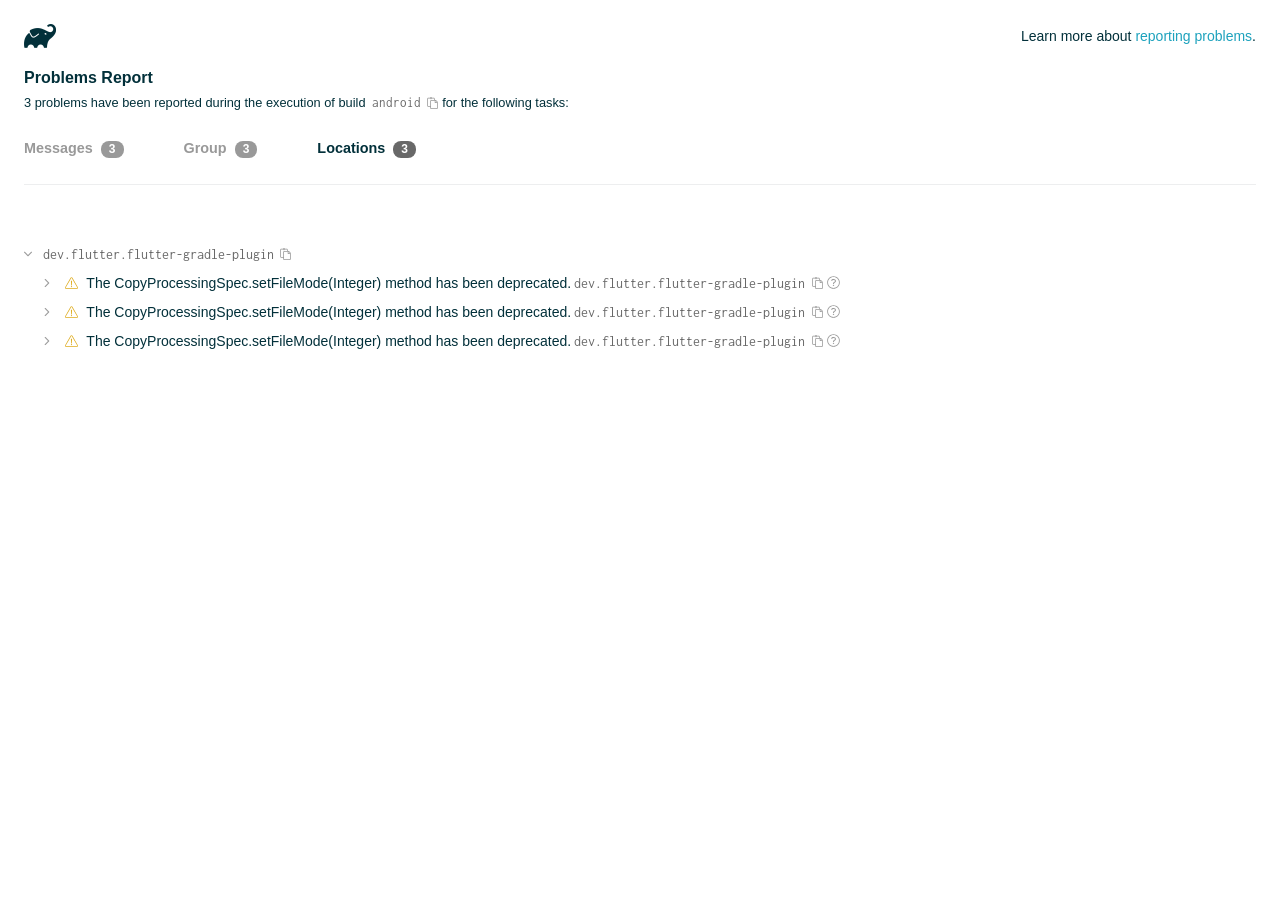
<file: vcdemo/android/build/reports/problems/problems-report.html>
<!DOCTYPE html>

<html lang="en">
<head>
    <!-- Required meta tags -->
    <meta charset="utf-8">
    <meta name="viewport" content="width=device-width, initial-scale=1, shrink-to-fit=no">

                    <style type="text/css">
                /*! normalize.css v7.0.0 | MIT License | github.com/necolas/normalize.css */
html {
    line-height: 1.15;
    -ms-text-size-adjust: 100%;
    -webkit-text-size-adjust: 100%
}

body {
    margin: 0
}

article, aside, footer, header, nav, section {
    display: block
}

h1 {
    font-size: 2em;
    margin: .67em 0
}

figcaption, figure, main {
    display: block
}

figure {
    margin: 1em 40px
}

hr {
    box-sizing: content-box;
    height: 0;
    overflow: visible
}

pre {
    font-family: monospace, monospace;
    font-size: 1em
}

a {
    background-color: transparent;
    -webkit-text-decoration-skip: objects
}

abbr[title] {
    border-bottom: none;
    text-decoration: underline;
    text-decoration: underline dotted
}

b, strong {
    font-weight: inherit
}

b, strong {
    font-weight: bolder
}

code, kbd, samp {
    font-family: monospace, monospace;
    font-size: 1em
}

dfn {
    font-style: italic
}

mark {
    background-color: #ff0;
    color: #000
}

small {
    font-size: 80%
}

sub, sup {
    font-size: 75%;
    line-height: 0;
    position: relative;
    vertical-align: baseline
}

sub {
    bottom: -.25em
}

sup {
    top: -.5em
}

audio, video {
    display: inline-block
}

audio:not([controls]) {
    display: none;
    height: 0
}

img {
    border-style: none
}

svg:not(:root) {
    overflow: hidden
}

button, input, optgroup, select, textarea {
    font-family: sans-serif;
    font-size: 100%;
    line-height: 1.15;
    margin: 0
}

button, input {
    overflow: visible
}

button, select {
    text-transform: none
}

[type=reset], [type=submit], button, html [type=button] {
    -webkit-appearance: button
}

[type=button]::-moz-focus-inner, [type=reset]::-moz-focus-inner, [type=submit]::-moz-focus-inner, button::-moz-focus-inner {
    border-style: none;
    padding: 0
}

[type=button]:-moz-focusring, [type=reset]:-moz-focusring, [type=submit]:-moz-focusring, button:-moz-focusring {
    outline: 1px dotted ButtonText
}

fieldset {
    padding: .35em .75em .625em
}

legend {
    box-sizing: border-box;
    color: inherit;
    display: table;
    max-width: 100%;
    padding: 0;
    white-space: normal
}

progress {
    display: inline-block;
    vertical-align: baseline
}

textarea {
    overflow: auto
}

[type=checkbox], [type=radio] {
    box-sizing: border-box;
    padding: 0
}

[type=number]::-webkit-inner-spin-button, [type=number]::-webkit-outer-spin-button {
    height: auto
}

[type=search] {
    -webkit-appearance: textfield;
    outline-offset: -2px
}

[type=search]::-webkit-search-cancel-button, [type=search]::-webkit-search-decoration {
    -webkit-appearance: none
}

::-webkit-file-upload-button {
    -webkit-appearance: button;
    font: inherit
}

details, menu {
    display: block
}

summary {
    display: list-item
}

canvas {
    display: inline-block
}

template {
    display: none
}

[hidden] {
    display: none
}

/* configuration cache styles */

.report-wrapper {
    margin: 0;
    padding: 0 24px;
}

.gradle-logo {
    width: 32px;
    height: 24px;
    background-image: url("[data-uri]");
    background-size: contain;
}

.header {
    display: flex;
    flex-wrap: wrap;
    position: fixed;
    top: 0;
    left: 0;
    width: 100%;
    padding: 24px 24px 0 24px;
    background-color: white;
    z-index: 1;
}

.learn-more {
    margin-left: auto;
    align-self: center;
    font-size: 0.875rem;
    font-weight: normal;
}

.title {
    display: flex;
    align-items: center;
    padding: 18px 0 24px 0;
    flex: 1 0 100%;
}

.content {
    font-size: 0.875rem;
    padding: 240px 0 48px;
    overflow-x: auto;
    white-space: nowrap;
}

.content ol:first-of-type {
    margin: 0;
}

.tree-btn {
    cursor: pointer;
    display: inline-block;
    width: 16px;
    height: 16px;
    background-size: contain;
    background-repeat: no-repeat;
    vertical-align: middle;
    margin-top: -0.2em;
}

.tree-btn.collapsed {
    background-image: url('data:image/svg+xml;utf8,<svg xmlns="http://www.w3.org/2000/svg" viewBox="0 0 192 512"><path d="M166.9 264.5l-117.8 116c-4.7 4.7-12.3 4.7-17 0l-7.1-7.1c-4.7-4.7-4.7-12.3 0-17L127.3 256 25.1 155.6c-4.7-4.7-4.7-12.3 0-17l7.1-7.1c4.7-4.7 12.3-4.7 17 0l117.8 116c4.6 4.7 4.6 12.3-.1 17z" fill="%23999999" stroke="%23999999"/></svg>');
}

.tree-btn.expanded {
    background-image: url('data:image/svg+xml;utf8,<svg xmlns="http://www.w3.org/2000/svg" viewBox="0 0 256 512"><path d="M119.5 326.9L3.5 209.1c-4.7-4.7-4.7-12.3 0-17l7.1-7.1c4.7-4.7 12.3-4.7 17 0L128 287.3l100.4-102.2c4.7-4.7 12.3-4.7 17 0l7.1 7.1c4.7 4.7 4.7 12.3 0 17L136.5 327c-4.7 4.6-12.3 4.6-17-.1z" fill="%23999999" stroke="%23999999"/></svg>');
}

ul .tree-btn {
    margin-right: 3px;
}

.leaf-icon {
    display: inline-block;
    width: 16px;
    height: 16px;
    background-image: url('data:image/svg+xml;utf8,<svg xmlns="http://www.w3.org/2000/svg" viewBox="0 0 256 512"><path d="M32 256 H224" stroke="%23999999" stroke-width="48" stroke-linecap="round"/></svg>');
    background-size: contain;
    background-repeat: no-repeat;
    vertical-align: middle;
    margin-top: -0.2em;
}

.invisible-text {
    user-select: all; /* Allow the text to be selectable */
    color: transparent; /* Hide the text */
    text-indent: -9999px; /* Move the text out of view */
    position: relative;
    white-space: pre; /* Preserve meaningful whitespace in the invisible text for copying */
}

.text-for-copy {
    display: inline-block;
}

.enum-icon {
    display: inline-block;
    width: 16px;
    height: 16px;
    background-image: url('data:image/svg+xml;utf8,<svg xmlns="http://www.w3.org/2000/svg" viewBox="0 0 1024 1024"><circle cx="512" cy="512" r="200" /></svg>');
    background-size: contain;
    background-repeat: no-repeat;
    vertical-align: middle;
    margin-inline-start: 0.5ex;
    margin-inline-end: 0.5ex;
    margin-top: -0.2em;
}

.error-icon {
    display: inline-block;
    width: 16px;
    height: 16px;
    background-image: url('data:image/svg+xml;utf8,<svg xmlns="http://www.w3.org/2000/svg" viewBox="0 0 320 512"><path d="M193.94 256L296.5 153.44l21.15-21.15c3.12-3.12 3.12-8.19 0-11.31l-22.63-22.63c-3.12-3.12-8.19-3.12-11.31 0L160 222.06 36.29 98.34c-3.12-3.12-8.19-3.12-11.31 0L2.34 120.97c-3.12 3.12-3.12 8.19 0 11.31L126.06 256 2.34 379.71c-3.12 3.12-3.12 8.19 0 11.31l22.63 22.63c3.12 3.12 8.19 3.12 11.31 0L160 289.94 262.56 392.5l21.15 21.15c3.12 3.12 8.19 3.12 11.31 0l22.63-22.63c3.12-3.12 3.12-8.19 0-11.31L193.94 256z" fill="%23FC461E" stroke="%23FC461E"/></svg>');
    background-size: contain;
    background-repeat: no-repeat;
    vertical-align: middle;
    margin-inline-start: 0.5ex;
    margin-inline-end: 0.5ex;
    margin-top: -0.2em;
}

.advice-icon {
    display: inline-block;
    width: 16px;
    height: 16px;
    background-image: url('data:image/svg+xml;utf8,<svg width="800px" height="800px" viewBox="-4.93 0 122.88 122.88" version="1.1" id="Layer_1" xmlns="http://www.w3.org/2000/svg" xmlns:xlink="http://www.w3.org/1999/xlink"  style="enable-background:new 0 0 113.01 122.88" xml:space="preserve"><g><path d="M44.13,102.06c-1.14,0.03-2.14-0.81-2.3-1.96c-0.17-1.2,0.64-2.31,1.82-2.54c-1.3-7.37-4.85-11.43-8.6-15.72 c-2.92-3.34-5.95-6.81-8.34-11.92c-2.35-5.03-3.64-10.23-3.6-15.63c0.05-5.4,1.42-10.96,4.4-16.71c0.02-0.04,0.04-0.07,0.06-0.11 l0,0c3.91-6.62,9.38-11.04,15.47-13.52c5.11-2.09,10.66-2.8,16.1-2.3c5.42,0.5,10.73,2.2,15.37,4.94 c5.9,3.49,10.75,8.67,13.42,15.21c1.44,3.54,2.42,7.49,2.54,11.82c0.12,4.31-0.62,8.96-2.61,13.88 c-2.66,6.59-6.18,10.68-9.47,14.51c-3.03,3.53-5.85,6.81-7.42,11.84c0.89,0.21,1.59,0.94,1.73,1.9c0.17,1.24-0.7,2.39-1.94,2.56 l-0.77,0.11c-0.14,1.09-0.23,2.26-0.27,3.51l0.25-0.04c1.24-0.17,2.39,0.7,2.56,1.94c0.17,1.24-0.7,2.39-1.94,2.56l-0.78,0.11 c0.01,0.15,0.02,0.3,0.03,0.45l0,0c0.07,0.88,0.08,1.73,0.03,2.54l0.13-0.02c1.25-0.15,2.38,0.74,2.54,1.98 c0.15,1.25-0.74,2.38-1.98,2.54l-1.68,0.21c-1.2,3.11-3.34,5.48-5.87,6.94c-1.74,1.01-3.67,1.59-5.61,1.71 c-1.97,0.12-3.96-0.25-5.78-1.13c-2.08-1.02-3.94-2.71-5.29-5.14c-0.65-0.33-1.13-0.97-1.23-1.75c-0.04-0.31-0.01-0.61,0.07-0.89 c-0.39-1.16-0.68-2.43-0.87-3.83l-0.07,0.01c-1.24,0.17-2.39-0.7-2.56-1.94c-0.17-1.24,0.7-2.39,1.94-2.56l0.54-0.08 C44.19,104.32,44.18,103.16,44.13,102.06L44.13,102.06z M2.18,58.86C1.01,58.89,0.04,57.98,0,56.81c-0.04-1.17,0.88-2.14,2.05-2.18 l8.7-0.3c1.17-0.04,2.14,0.88,2.18,2.05c0.04,1.17-0.88,2.14-2.05,2.18L2.18,58.86L2.18,58.86z M110.68,50.25 c1.16-0.12,2.2,0.73,2.32,1.89c0.12,1.16-0.73,2.2-1.89,2.32l-8.66,0.91c-1.16,0.12-2.2-0.73-2.32-1.89 c-0.12-1.16,0.73-2.2,1.89-2.32L110.68,50.25L110.68,50.25z M94.91,14.78c0.65-0.97,1.96-1.23,2.93-0.58 c0.97,0.65,1.23,1.96,0.58,2.93l-4.84,7.24c-0.65,0.97-1.96,1.23-2.93,0.58c-0.97-0.65-1.23-1.96-0.58-2.93L94.91,14.78 L94.91,14.78z M57.63,2.06c0.03-1.17,1-2.09,2.16-2.06c1.17,0.03,2.09,1,2.06,2.16l-0.22,8.7c-0.03,1.17-1,2.09-2.16,2.06 c-1.17-0.03-2.09-1-2.06-2.16L57.63,2.06L57.63,2.06z M13.88,15.53c-0.86-0.8-0.9-2.14-0.11-2.99c0.8-0.86,2.14-0.9,2.99-0.11 l6.37,5.94c0.86,0.8,0.9,2.14,0.11,2.99c-0.8,0.86-2.14,0.9-2.99,0.11L13.88,15.53L13.88,15.53z M47.88,96.95l18.49-2.63 c1.59-6.7,5.05-10.73,8.8-15.08c3.08-3.58,6.36-7.4,8.76-13.34c1.76-4.35,2.41-8.43,2.31-12.19c-0.1-3.75-0.96-7.21-2.24-10.34 c-2.3-5.63-6.51-10.11-11.65-13.15c-4.11-2.43-8.8-3.94-13.59-4.37c-4.77-0.44-9.64,0.19-14.13,2.02 c-5.26,2.15-9.99,5.97-13.39,11.72c-2.64,5.12-3.86,10.02-3.9,14.73c-0.04,4.74,1.11,9.33,3.2,13.8c2.13,4.56,4.97,7.8,7.69,10.92 C42.47,83.9,46.48,88.49,47.88,96.95L47.88,96.95z M65.62,99.02l-17.27,2.45c0.05,1.1,0.07,2.25,0.05,3.47l17.05-2.42 C65.47,101.29,65.52,100.12,65.62,99.02L65.62,99.02z M48.49,109.52c0.12,0.92,0.3,1.76,0.53,2.54l16.55-2.04 c0.11-0.86,0.13-1.77,0.05-2.74l0,0l0-0.02l-0.01-0.17L48.49,109.52L48.49,109.52z M51.37,116.36c0.64,0.67,1.35,1.19,2.1,1.55 c1.15,0.56,2.42,0.79,3.67,0.72c1.29-0.08,2.57-0.47,3.74-1.15c1.1-0.64,2.09-1.53,2.88-2.65L51.37,116.36L51.37,116.36z"/></g></svg>');
    background-size: contain;
    background-repeat: no-repeat;
    vertical-align: middle;
    margin-inline-start: 0.5ex;
    margin-inline-end: 0.5ex;
    margin-top: -0.2em;
}

.warning-icon {
    display: inline-block;
    width: 13px;
    height: 13px;
    background-image: url('data:image/svg+xml;utf8,<svg xmlns="http://www.w3.org/2000/svg" viewBox="0 0 576 512"><path d="M270.2 160h35.5c3.4 0 6.1 2.8 6 6.2l-7.5 196c-.1 3.2-2.8 5.8-6 5.8h-20.5c-3.2 0-5.9-2.5-6-5.8l-7.5-196c-.1-3.4 2.6-6.2 6-6.2zM288 388c-15.5 0-28 12.5-28 28s12.5 28 28 28 28-12.5 28-28-12.5-28-28-28zm281.5 52L329.6 24c-18.4-32-64.7-32-83.2 0L6.5 440c-18.4 31.9 4.6 72 41.6 72H528c36.8 0 60-40 41.5-72zM528 480H48c-12.3 0-20-13.3-13.9-24l240-416c6.1-10.6 21.6-10.7 27.7 0l240 416c6.2 10.6-1.5 24-13.8 24z" fill="%23DEAD22" stroke="%23DEAD22"/></svg>');
    background-size: contain;
    background-repeat: no-repeat;
    vertical-align: middle;
    margin-inline-start: 0.3ex;
    margin-inline-end: 1.1ex;
    margin-top: -0.1em;
}

.documentation-button {
    cursor: pointer;
    display: inline-block;
    width: 13px;
    height: 13px;
    background-image: url('data:image/svg+xml;utf8,<svg xmlns="http://www.w3.org/2000/svg" viewBox="0 0 512 512"><path d="M256 340c-15.464 0-28 12.536-28 28s12.536 28 28 28 28-12.536 28-28-12.536-28-28-28zm7.67-24h-16c-6.627 0-12-5.373-12-12v-.381c0-70.343 77.44-63.619 77.44-107.408 0-20.016-17.761-40.211-57.44-40.211-29.144 0-44.265 9.649-59.211 28.692-3.908 4.98-11.054 5.995-16.248 2.376l-13.134-9.15c-5.625-3.919-6.86-11.771-2.645-17.177C185.658 133.514 210.842 116 255.67 116c52.32 0 97.44 29.751 97.44 80.211 0 67.414-77.44 63.849-77.44 107.408V304c0 6.627-5.373 12-12 12zM256 40c118.621 0 216 96.075 216 216 0 119.291-96.61 216-216 216-119.244 0-216-96.562-216-216 0-119.203 96.602-216 216-216m0-32C119.043 8 8 119.083 8 256c0 136.997 111.043 248 248 248s248-111.003 248-248C504 119.083 392.957 8 256 8z" fill="%23999999" stroke="%23999999"/></svg>');
    background-size: contain;
    background-repeat: no-repeat;
    vertical-align: middle;
    margin-inline-start: 0.5ex;
    margin-inline-end: 0.5ex;
    margin-top: -0.2em;
}

.documentation-button::selection {
    color: transparent;
}

.documentation-button:hover {
    color: transparent;
}

.copy-button {
    cursor: pointer;
    display: inline-block;
    width: 12px;
    height: 12px;
    background-image: url('data:image/svg+xml;utf8,<svg xmlns="http://www.w3.org/2000/svg" viewBox="0 0 448 512"><path d="M433.941 193.941l-51.882-51.882A48 48 0 0 0 348.118 128H320V80c0-26.51-21.49-48-48-48h-66.752C198.643 13.377 180.858 0 160 0s-38.643 13.377-45.248 32H48C21.49 32 0 53.49 0 80v288c0 26.51 21.49 48 48 48h80v48c0 26.51 21.49 48 48 48h224c26.51 0 48-21.49 48-48V227.882a48 48 0 0 0-14.059-33.941zm-22.627 22.627a15.888 15.888 0 0 1 4.195 7.432H352v-63.509a15.88 15.88 0 0 1 7.431 4.195l51.883 51.882zM160 30c9.941 0 18 8.059 18 18s-8.059 18-18 18-18-8.059-18-18 8.059-18 18-18zM48 384c-8.822 0-16-7.178-16-16V80c0-8.822 7.178-16 16-16h66.752c6.605 18.623 24.389 32 45.248 32s38.643-13.377 45.248-32H272c8.822 0 16 7.178 16 16v48H176c-26.51 0-48 21.49-48 48v208H48zm352 96H176c-8.822 0-16-7.178-16-16V176c0-8.822 7.178-16 16-16h144v72c0 13.2 10.8 24 24 24h72v208c0 8.822-7.178 16-16 16z" fill="%23999999" stroke="%23999999"/></svg>');
    background-size: contain;
    background-repeat: no-repeat;
    vertical-align: middle;
    margin-inline-start: 0.5ex;
    margin-top: -0.2em;
}

.groups{
    display: flex;
    border-bottom: 1px solid #EDEEEF;
    flex: 1 0 100%;
}

.uncategorized {
    display: flex;
    border-top: 4px solid #EDEEEF;
    flex: 1 0 100%;
}

.group-selector {
    padding: 0 52px 24px 0;
    font-size: 0.9rem;
    font-weight: bold;
    color: #999999;
    cursor: pointer;
}

.group-selector__count {
    margin: 0 8px;
    border-radius: 8px;
    background-color: #999;
    color: #fff;
    padding: 1px 8px 2px;
    font-size: 0.75rem;
}

.group-selector--active {
    color: #02303A;
    cursor: auto;
}

.group-selector--active .group-selector__count {
    background-color: #686868;
}

.group-selector--disabled {
    cursor: not-allowed;
}

.accordion-header {
    cursor: pointer;
}

.container {
    padding-left: 0.5em;
    padding-right: 0.5em;
}

.stacktrace {
    border-radius: 4px;
    overflow-x: auto;
    padding: 0.5rem;
    margin-bottom: 0;
    min-width: 1000px;
}

/* Lato (bold, regular) */
@font-face {
    font-display: swap;
    font-family: Lato;
    font-weight: 500;
    font-style: normal;
    src: url("https://assets.gradle.com/lato/fonts/lato-semibold/lato-semibold.woff2") format("woff2"),
    url("https://assets.gradle.com/lato/fonts/lato-semibold/lato-semibold.woff") format("woff");
}

@font-face {
    font-display: swap;
    font-family: Lato;
    font-weight: bold;
    font-style: normal;
    src: url("https://assets.gradle.com/lato/fonts/lato-bold/lato-bold.woff2") format("woff2"),
    url("https://assets.gradle.com/lato/fonts/lato-bold/lato-bold.woff") format("woff");
}

* {
    -webkit-box-sizing: border-box;
    -moz-box-sizing: border-box;
    box-sizing: border-box;
}

html,
body {
    margin: 0;
    padding: 0;
}

html {
    font-family: "Lato", "Helvetica Neue", Arial, sans-serif;
    font-size: 16px;
    font-weight: 400;
    line-height: 1.5;
}

body {
    color: #02303A;
    background-color: #ffffff;
    -webkit-text-size-adjust: 100%;
    -ms-text-size-adjust: 100%;
    -webkit-font-smoothing: antialiased;
}


/* typography */
h1, h2, h3, h4, h5, h6 {
    color: #02303A;
    text-rendering: optimizeLegibility;
    margin: 0;
}

h1 {
    font-size: 1rem;
}

h2 {
    font-size: 0.9rem;
}

h3 {
    font-size: 1.125rem;
}

h4, h5, h6 {
    font-size: 0.875rem;
}

h1 code {
    font-weight: bold;
}

ul, ol, dl {
    list-style-position: outside;
    line-height: 1.6;
    padding: 0;
    margin: 0 0 0 20px;
    list-style-type: none;
}

li {
    line-height: 2;
}

a {
    color: #1DA2BD;
    text-decoration: none;
    transition: all 0.3s ease, visibility 0s;
}

a:hover {
    color: #35c1e4;
}

/* code */
code, pre {
    font-family: Inconsolata, Monaco, "Courier New", monospace;
    font-style: normal;
    font-variant-ligatures: normal;
    font-variant-caps: normal;
    font-variant-numeric: normal;
    font-variant-east-asian: normal;
    font-weight: normal;
    font-stretch: normal;
    color: #686868;
}

*:not(pre) > code {
    letter-spacing: 0;
    padding: 0.1em 0.5ex;
    text-rendering: optimizeSpeed;
    word-spacing: -0.15em;
    word-wrap: break-word;
}

pre {
    font-size: 0.75rem;
    line-height: 1.8;
    margin-top: 0;
    margin-bottom: 1.5em;
    padding: 1rem;
}

pre code {
    background-color: transparent;
    color: inherit;
    line-height: 1.8;
    font-size: 100%;
    padding: 0;
}

a code {
    color: #1BA8CB;
}

pre.code, pre.programlisting, pre.screen, pre.tt {
    background-color: #f7f7f8;
    border-radius: 4px;
    font-size: 1em;
    line-height: 1.45;
    margin-bottom: 1.25em;
    overflow-x: auto;
    padding: 1rem;
}

li em, p em {
    padding: 0 1px;
}

code em, tt em {
    text-decoration: none;
}

code + .copy-button {
    margin-inline-start: 0.2ex;
}

.java-exception {
    font-size: 0.75rem;
    padding-left: 24px;
}

.java-exception ul {
    margin: 0;
    line-height: inherit;
}

.java-exception code {
    white-space: pre;
}

.java-exception-part-toggle {
    user-select: none;
    cursor: pointer;
    border-radius: 2px;
    padding: 0.1em 0.2em;
    background: azure;
    color: #686868;
}

                </style>
    <!-- Inconsolata is used as a default monospace font in the report. -->
    <link rel="stylesheet" href="https://fonts.googleapis.com/css?family=Inconsolata:400,700" />

    <title>Gradle Configuration Cache</title>
</head>
<body>

<div id="playground"></div>

<div class="report" id="report">
    Loading...
</div>

<script type="text/javascript">
function configurationCacheProblems() { return (
// begin-report-data
{"diagnostics":[{"locations":[{"pluginId":"dev.flutter.flutter-gradle-plugin"}],"problem":[{"text":"The CopyProcessingSpec.setFileMode(Integer) method has been deprecated."}],"severity":"WARNING","problemDetails":[{"text":"This is scheduled to be removed in Gradle 9.0."}],"contextualLabel":"The CopyProcessingSpec.setFileMode(Integer) method has been deprecated.","documentationLink":"https://docs.gradle.org/8.12/userguide/upgrading_version_8.html#unix_file_permissions_deprecated","problemId":[{"name":"deprecation","displayName":"Deprecation"},{"name":"the-copyprocessingspec-setfilemode-integer-method-has-been-deprecated","displayName":"The CopyProcessingSpec.setFileMode(Integer) method has been deprecated."}],"solutions":[[{"text":"Please use the filePermissions(Action) method instead."}]]},{"locations":[{"pluginId":"dev.flutter.flutter-gradle-plugin"}],"problem":[{"text":"The CopyProcessingSpec.setFileMode(Integer) method has been deprecated."}],"severity":"WARNING","problemDetails":[{"text":"This is scheduled to be removed in Gradle 9.0."}],"contextualLabel":"The CopyProcessingSpec.setFileMode(Integer) method has been deprecated.","documentationLink":"https://docs.gradle.org/8.12/userguide/upgrading_version_8.html#unix_file_permissions_deprecated","problemId":[{"name":"deprecation","displayName":"Deprecation"},{"name":"the-copyprocessingspec-setfilemode-integer-method-has-been-deprecated","displayName":"The CopyProcessingSpec.setFileMode(Integer) method has been deprecated."}],"solutions":[[{"text":"Please use the filePermissions(Action) method instead."}]]},{"locations":[{"pluginId":"dev.flutter.flutter-gradle-plugin"}],"problem":[{"text":"The CopyProcessingSpec.setFileMode(Integer) method has been deprecated."}],"severity":"WARNING","problemDetails":[{"text":"This is scheduled to be removed in Gradle 9.0."}],"contextualLabel":"The CopyProcessingSpec.setFileMode(Integer) method has been deprecated.","documentationLink":"https://docs.gradle.org/8.12/userguide/upgrading_version_8.html#unix_file_permissions_deprecated","problemId":[{"name":"deprecation","displayName":"Deprecation"},{"name":"the-copyprocessingspec-setfilemode-integer-method-has-been-deprecated","displayName":"The CopyProcessingSpec.setFileMode(Integer) method has been deprecated."}],"solutions":[[{"text":"Please use the filePermissions(Action) method instead."}]]}],"problemsReport":{"totalProblemCount":3,"buildName":"android","requestedTasks":"","documentationLink":"https://docs.gradle.org/8.12/userguide/problems-report.html","documentationLinkCaption":"Problem report","summaries":[]}}
// end-report-data
);}
</script>
                <script type="text/javascript">
                !function(n,t){"object"==typeof exports&&"object"==typeof module?module.exports=t():"function"==typeof define&&define.amd?define([],t):"object"==typeof exports?exports["configuration-cache-report"]=t():n["configuration-cache-report"]=t()}(this,(()=>(({70:function(){void 0===ArrayBuffer.isView&&(ArrayBuffer.isView=function(n){return null!=n&&null!=n.__proto__&&n.__proto__.__proto__===Int8Array.prototype.__proto__}),void 0===Math.imul&&(Math.imul=function(n,t){return(4294901760&n)*(65535&t)+(65535&n)*(0|t)|0}),this["configuration-cache-report"]=function(n){"use strict";var t,r,i,e,u,o,f,s,c,a,h,l,_,v,d,g,w,b,p,m,k,y,q,B,C,x,j,P,I,S,z,E,T,L,N,A,M,F,D,O,R,H,$,G,U,V,Q,Z,Y,W,K,X,J,nn,tn,rn,en,un,on,fn,sn,cn,an,hn,ln,_n,vn,dn,gn,wn,bn,pn,mn,kn,yn,qn,Bn,Cn,xn,jn,Pn,In,Sn,zn=Math.imul,En=ArrayBuffer.isView;function Tn(n,t){if(!(t>=0))throw fu(ie("Requested element count "+t+" is less than zero."));return function(n,t){if(!(t>=0))throw fu(ie("Requested element count "+t+" is less than zero."));if(0===t)return pt();if(t>=n.length)return function(n){switch(n.length){case 0:return pt();case 1:return gr(n[0]);default:return function(n){return Ar(function(n){return new qt(n,!1)}(n))}(n)}}(n);if(1===t)return gr(n[0]);var r=0,i=Nr(),e=0,u=n.length;n:for(;e<u;){var o=n[e];if(e=e+1|0,i.d(o),(r=r+1|0)===t)break n}return i}(n,Wn(n.length-t|0,0))}function Ln(n,t,r,i,e,u,o){return t=t===A?", ":t,r=r===A?"":r,i=i===A?"":i,e=e===A?-1:e,u=u===A?"...":u,o=o===A?null:o,function(n,t,r,i,e,u,o,f){r=r===A?", ":r,i=i===A?"":i,e=e===A?"":e,u=u===A?-1:u,o=o===A?"...":o,f=f===A?null:f,t.e(i);var s=0,c=0,a=n.length;n:for(;c<a;){var h=n[c];if(c=c+1|0,(s=s+1|0)>1&&t.e(r),!(u<0||s<=u))break n;Qt(t,h,f)}return u>=0&&s>u&&t.e(o),t.e(e),t}(n,bi(),t,r,i,e,u,o).toString()}function Nn(n){return n.length-1|0}function An(n,t){if(null==t){var r=0,i=n.length-1|0;if(r<=i)do{var e=r;if(r=r+1|0,null==n[e])return e}while(r<=i)}else{var u=0,o=n.length-1|0;if(u<=o)do{var f=u;if(u=u+1|0,oe(t,n[f]))return f}while(u<=o)}return-1}function Mn(n,t,r,i,e,u,o){return t=t===A?", ":t,r=r===A?"":r,i=i===A?"":i,e=e===A?-1:e,u=u===A?"...":u,o=o===A?null:o,Fn(n,bi(),t,r,i,e,u,o).toString()}function Fn(n,t,r,i,e,u,o,f){r=r===A?", ":r,i=i===A?"":i,e=e===A?"":e,u=u===A?-1:u,o=o===A?"...":o,f=f===A?null:f,t.e(i);var s=0,c=n.f();n:for(;c.g();){var a=c.h();if((s=s+1|0)>1&&t.e(r),!(u<0||s<=u))break n;Qt(t,a,f)}return u>=0&&s>u&&t.e(o),t.e(e),t}function Dn(n){if(n.i())throw mu("List is empty.");return n.j(0)}function On(n){return new Yn(n)}function Rn(n){if(Ue(n,Ti)){var t;switch(n.k()){case 0:t=pt();break;case 1:t=gr(Ue(n,Ei)?n.j(0):n.f().h());break;default:t=Hn(n)}return t}return mt(Vn(n))}function Hn(n){return Ar(n)}function $n(n){if(Ue(n,Ti)&&n.k()<=1)return Rn(n);var t=Vn(n);return function(n){var t=(n.k()/2|0)-1|0;if(t<0)return lr();var r=kt(n),i=0;if(i<=t)do{var e=i;i=i+1|0;var u=n.j(e);n.f4(e,n.j(r)),n.f4(r,u),r=r-1|0}while(e!==t)}(t),t}function Gn(n,t){if(!(t>=0))throw fu(ie("Requested element count "+t+" is less than zero."));return function(n,t){if(!(t>=0))throw fu(ie("Requested element count "+t+" is less than zero."));if(0===t)return pt();if(Ue(n,Ti)){if(t>=n.k())return Rn(n);if(1===t)return gr(function(n){if(Ue(n,Ei))return Dn(n);var t=n.f();if(!t.g())throw mu("Collection is empty.");return t.h()}(n))}var r=0,i=Nr(),e=n.f();n:for(;e.g();){var u=e.h();if(i.d(u),(r=r+1|0)===t)break n}return mt(i)}(n,Wn(n.k()-t|0,0))}function Un(n,t){if(!(t>=0))throw fu(ie("Requested element count "+t+" is less than zero."));if(0===t)return pt();var r=n.k();if(t>=r)return Rn(n);if(1===t)return gr(Qn(n));var i=Nr();if(Ue(n,li)){var e=r-t|0;if(e<r)do{var u=e;e=e+1|0,i.d(n.j(u))}while(e<r)}else for(var o=n.l(r-t|0);o.g();){var f=o.h();i.d(f)}return i}function Vn(n){return Ue(n,Ti)?Hn(n):Zn(n,Lr())}function Qn(n){if(n.i())throw mu("List is empty.");return n.j(kt(n))}function Zn(n,t){for(var r=n.f();r.g();){var i=r.h();t.d(i)}return t}function Yn(n){this.n_1=n}function Wn(n,t){return n<t?t:n}function Kn(n,t){return n>t?t:n}function Xn(n,t){return Ut().q(n,t,-1)}function Jn(n,t){return new Et(n,t)}function nt(n){var t=n.f();if(!t.g())return pt();var r=t.h();if(!t.g())return gr(r);var i=Lr();for(i.d(r);t.g();)i.d(t.h());return i}function tt(n){this.r_1=n}function rt(n,t){this.s_1=n,this.t_1=t}function it(){}function et(n){this.x_1=n,this.w_1=0}function ut(n,t){this.a1_1=n,et.call(this,n),ft().b1(t,this.a1_1.k()),this.w_1=t}function ot(){t=this}function ft(){return null==t&&new ot,t}function st(){ft(),it.call(this)}function ct(n){this.h1_1=n}function at(n,t){return t===n?"(this Map)":Oi(t)}function ht(n,t){var r;n:{for(var i=n.o().f();i.g();){var e=i.h();if(oe(e.j1(),t)){r=e;break n}}r=null}return r}function lt(){r=this}function _t(){return null==r&&new lt,r}function vt(n){this.q1_1=n,it.call(this)}function dt(){_t(),this.n1_1=null,this.o1_1=null}function gt(){i=this}function wt(){return null==i&&new gt,i}function bt(n){return n.length>0?nu(n):pt()}function pt(){return null==e&&new yt,e}function mt(n){switch(n.k()){case 0:return pt();case 1:return gr(n.j(0));default:return n}}function kt(n){return n.k()-1|0}function yt(){e=this,this.z1_1=new de(-1478467534,-1720727600)}function qt(n,t){this.b2_1=n,this.c2_1=t}function Bt(){u=this}function Ct(){return null==u&&new Bt,u}function xt(n,t){return Ue(n,Ti)?n.k():t}function jt(n,t){if(Ue(t,Ti))return n.m(t);for(var r=!1,i=t.f();i.g();){var e=i.h();n.d(e)&&(r=!0)}return r}function Pt(){}function It(n,t){this.h2_1=n,this.g2_1=n.i2_1.l(function(n,t){if(!(0<=t&&t<=n.k()))throw cu("Position index "+t+" must be in range ["+Oe(0,n.k())+"].");return n.k()-t|0}(n,t))}function St(n){st.call(this),this.i2_1=n}function zt(n){this.k2_1=n,this.j2_1=n.l2_1.f()}function Et(n,t){this.l2_1=n,this.m2_1=t}function Tt(n){for(;n.n2_1.g();){var t=n.n2_1.h();if(n.q2_1.t2_1(t)===n.q2_1.s2_1)return n.p2_1=t,n.o2_1=1,lr()}n.o2_1=0}function Lt(n){this.q2_1=n,this.n2_1=n.r2_1.f(),this.o2_1=-1,this.p2_1=null}function Nt(n,t,r){t=t===A||t,this.r2_1=n,this.s2_1=t,this.t2_1=r}function At(){return null==o&&new Mt,o}function Mt(){o=this,this.u2_1=new de(1993859828,793161749)}function Ft(n,t,r){return Dt(Dt(n,r)-Dt(t,r)|0,r)}function Dt(n,t){var r=n%t|0;return r>=0?r:r+t|0}function Ot(){f=this,this.p_1=new Ht(1,0)}function Rt(){return null==f&&new Ot,f}function Ht(n,t){Rt(),Vt.call(this,n,t,1)}function $t(n,t,r){Pt.call(this),this.d3_1=r,this.e3_1=t,this.f3_1=this.d3_1>0?n<=t:n>=t,this.g3_1=this.f3_1?n:this.e3_1}function Gt(){s=this}function Ut(){return null==s&&new Gt,s}function Vt(n,t,r){if(Ut(),0===r)throw fu("Step must be non-zero.");if(r===vr().MIN_VALUE)throw fu("Step must be greater than Int.MIN_VALUE to avoid overflow on negation.");this.z2_1=n,this.a3_1=function(n,t,r){var i;if(r>0)i=n>=t?t:t-Ft(t,n,r)|0;else{if(!(r<0))throw fu("Step is zero.");i=n<=t?t:t+Ft(n,t,0|-r)|0}return i}(n,t,r),this.b3_1=r}function Qt(n,t,r){null!=r?n.e(r(t)):null==t||Ze(t)?n.e(t):t instanceof zi?n.i3(t.h3_1):n.e(Oi(t))}function Zt(n,t,r){if(n===t)return!0;if(!(r=r!==A&&r))return!1;var i=mi(n),e=mi(t);return i===e||oe(new zi(Zi(Pi(i).toLowerCase(),0)),new zi(Zi(Pi(e).toLowerCase(),0)))}function Yt(n){return Wi(n)-1|0}function Wt(n,t,r,i){return r=r===A?0:r,(i=i!==A&&i)||"string"!=typeof n?Kt(n,t,r,Wi(n),i):n.indexOf(t,r)}function Kt(n,t,r,i,e,u){var o=(u=u!==A&&u)?Xn(Kn(r,Yt(n)),Wn(i,0)):Oe(Wn(r,0),Kn(i,Wi(n)));if("string"==typeof n&&"string"==typeof t){var f=o.z2_1,s=o.a3_1,c=o.b3_1;if(c>0&&f<=s||c<0&&s<=f)do{var a=f;if(f=f+c|0,xi(t,0,n,a,Wi(t),e))return a}while(a!==s)}else{var h=o.z2_1,l=o.a3_1,_=o.b3_1;if(_>0&&h<=l||_<0&&l<=h)do{var v=h;if(h=h+_|0,tr(t,0,n,v,Wi(t),e))return v}while(v!==l)}return-1}function Xt(n){var t=0,r=Wi(n)-1|0,i=!1;n:for(;t<=r;){var e=ki(Zi(n,i?r:t));if(i){if(!e)break n;r=r-1|0}else e?t=t+1|0:i=!0}return Ki(n,t,r+1|0)}function Jt(n,t){return ie(Ki(n,t.y2(),t.c3()+1|0))}function nr(n,t,r,i,e){r=r===A?0:r,i=i!==A&&i,rr(e=e===A?0:e);var u,o,f=nu(t);return new ur(n,r,e,(u=f,o=i,function(n,t){var r=function(n,t,r,i){if(!i&&1===t.k()){var e=function(n){if(Ue(n,Ei))return function(n){var t;switch(n.k()){case 0:throw mu("List is empty.");case 1:t=n.j(0);break;default:throw fu("List has more than one element.")}return t}(n);var t=n.f();if(!t.g())throw mu("Collection is empty.");var r=t.h();if(t.g())throw fu("Collection has more than one element.");return r}(t),u=Wt(n,e,r);return u<0?null:fr(u,e)}var o=Oe(Wn(r,0),Wi(n));if("string"==typeof n){var f=o.z2_1,s=o.a3_1,c=o.b3_1;if(c>0&&f<=s||c<0&&s<=f)do{var a,h=f;f=f+c|0;n:{for(var l=t.f();l.g();){var _=l.h();if(xi(_,0,n,h,_.length,i)){a=_;break n}}a=null}if(null!=a)return fr(h,a)}while(h!==s)}else{var v=o.z2_1,d=o.a3_1,g=o.b3_1;if(g>0&&v<=d||g<0&&d<=v)do{var w,b=v;v=v+g|0;n:{for(var p=t.f();p.g();){var m=p.h();if(tr(m,0,n,b,m.length,i)){w=m;break n}}w=null}if(null!=w)return fr(b,w)}while(b!==d)}return null}(n,u,t,o);return null==r?null:fr(r.t3_1,r.u3_1.length)}))}function tr(n,t,r,i,e,u){if(i<0||t<0||t>(Wi(n)-e|0)||i>(Wi(r)-e|0))return!1;var o=0;if(o<e)do{var f=o;if(o=o+1|0,!Zt(Zi(n,t+f|0),Zi(r,i+f|0),u))return!1}while(o<e);return!0}function rr(n){if(!(n>=0))throw fu(ie("Limit must be non-negative, but was "+n))}function ir(n){if(n.l3_1<0)n.j3_1=0,n.m3_1=null;else{var t;if(n.o3_1.r3_1>0?(n.n3_1=n.n3_1+1|0,t=n.n3_1>=n.o3_1.r3_1):t=!1,t||n.l3_1>Wi(n.o3_1.p3_1))n.m3_1=Oe(n.k3_1,Yt(n.o3_1.p3_1)),n.l3_1=-1;else{var r=n.o3_1.s3_1(n.o3_1.p3_1,n.l3_1);if(null==r)n.m3_1=Oe(n.k3_1,Yt(n.o3_1.p3_1)),n.l3_1=-1;else{var i=r.v3(),e=r.w3();n.m3_1=function(n,t){return t<=vr().MIN_VALUE?Rt().p_1:Oe(n,t-1|0)}(n.k3_1,i),n.k3_1=i+e|0,n.l3_1=n.k3_1+(0===e?1:0)|0}}n.j3_1=1}}function er(n){this.o3_1=n,this.j3_1=-1,this.k3_1=function(n,t,r){if(0>r)throw fu("Cannot coerce value to an empty range: maximum "+r+" is less than minimum 0.");return n<0?0:n>r?r:n}(n.q3_1,0,Wi(n.p3_1)),this.l3_1=this.k3_1,this.m3_1=null,this.n3_1=0}function ur(n,t,r,i){this.p3_1=n,this.q3_1=t,this.r3_1=r,this.s3_1=i}function or(n,t){this.t3_1=n,this.u3_1=t}function fr(n,t){return new or(n,t)}function sr(){}function cr(){}function ar(){}function hr(){c=this}function lr(){return null==c&&new hr,c}function _r(){a=this,this.MIN_VALUE=-2147483648,this.MAX_VALUE=2147483647,this.SIZE_BYTES=4,this.SIZE_BITS=32}function vr(){return null==a&&new _r,a}function dr(n){for(var t=[],r=n.f();r.g();)t.push(r.h());return t}function gr(n){return 0===(t=[n]).length?Lr():Ar(new qt(t,!0));var t}function wr(n){return n<0&&function(){throw yu("Index overflow has happened.")}(),n}function br(n){return void 0!==n.toArray?n.toArray():dr(n)}function pr(n){return function(n,t){for(var r=0,i=n.length;r<i;){var e=n[r];r=r+1|0,t.d(e)}return t}(t=[n],(r=t.length,i=ce(se(Zr)),function(n,t,r){zr.call(r),Zr.call(r),r.y5_1=function(n){return Ur(n,0,ce(se(Vr)))}(n)}(r,0,i),i));var t,r,i}function mr(){it.call(this)}function kr(n){this.j4_1=n,this.h4_1=0,this.i4_1=-1}function yr(n,t){this.n4_1=n,kr.call(this,n),ft().b1(t,this.n4_1.k()),this.h4_1=t}function qr(){mr.call(this),this.o4_1=0}function Br(n){this.r4_1=n}function Cr(n){this.s4_1=n}function xr(n,t){this.t4_1=n,this.u4_1=t}function jr(){zr.call(this)}function Pr(n){this.x4_1=n,zr.call(this)}function Ir(n){this.e5_1=n,mr.call(this)}function Sr(){dt.call(this),this.c5_1=null,this.d5_1=null}function zr(){mr.call(this)}function Er(){h=this;var n=Nr();n.c_1=!0,this.i5_1=n}function Tr(){return null==h&&new Er,h}function Lr(){return n=ce(se(Fr)),t=[],Fr.call(n,t),n;var n,t}function Nr(n){return t=ce(se(Fr)),r=[],Fr.call(t,r),t;var t,r}function Ar(n){return function(n,t){var r;return r=br(n),Fr.call(t,r),t}(n,ce(se(Fr)))}function Mr(n,t){return ft().e1(t,n.k()),t}function Fr(n){Tr(),qr.call(this),this.b_1=n,this.c_1=!1}function Dr(n,t,r,i,e){if(r===i)return n;var u=(r+i|0)/2|0,o=Dr(n,t,r,u,e),f=Dr(n,t,u+1|0,i,e),s=o===t?n:t,c=r,a=u+1|0,h=r;if(h<=i)do{var l=h;if(h=h+1|0,c<=u&&a<=i){var _=o[c],v=f[a];e.compare(_,v)<=0?(s[l]=_,c=c+1|0):(s[l]=v,a=a+1|0)}else c<=u?(s[l]=o[c],c=c+1|0):(s[l]=f[a],a=a+1|0)}while(l!==i);return s}function Or(n,t){return(3&n)-(3&t)|0}function Rr(){_=this}function Hr(n){this.n5_1=n,jr.call(this)}function $r(n){return function(n,t){Sr.call(t),Vr.call(t),t.t5_1=n,t.u5_1=n.w5()}(new Jr((null==_&&new Rr,_)),n),n}function Gr(){return $r(ce(se(Vr)))}function Ur(n,t,r){if($r(r),!(n>=0))throw fu(ie("Negative initial capacity: "+n));if(!(t>=0))throw fu(ie("Non-positive load factor: "+t));return r}function Vr(){this.v5_1=null}function Qr(n,t){return zr.call(t),Zr.call(t),t.y5_1=n,t}function Zr(){}function Yr(n,t){var r=Kr(n,n.h6_1.m5(t));if(null==r)return null;var i=r;if(null!=i&&Ve(i))return Wr(i,n,t);var e=i;return n.h6_1.l5(e.j1(),t)?e:null}function Wr(n,t,r){var i;n:{for(var e=0,u=n.length;e<u;){var o=n[e];if(e=e+1|0,t.h6_1.l5(o.j1(),r)){i=o;break n}}i=null}return i}function Kr(n,t){var r=n.i6_1[t];return void 0===r?null:r}function Xr(n){this.g6_1=n,this.z5_1=-1,this.a6_1=Object.keys(n.i6_1),this.b6_1=-1,this.c6_1=null,this.d6_1=!1,this.e6_1=-1,this.f6_1=null}function Jr(n){this.h6_1=n,this.i6_1=this.k6(),this.j6_1=0}function ni(){}function ti(n){this.n6_1=n,this.l6_1=null,this.m6_1=null,this.m6_1=this.n6_1.y6_1.v6_1}function ri(){v=this;var n,t=(fi(0,0,n=ce(se(si))),n);t.x6_1=!0,this.e7_1=t}function ii(){return null==v&&new ri,v}function ei(n,t,r){this.d7_1=n,xr.call(this,t,r),this.b7_1=null,this.c7_1=null}function ui(n){this.y6_1=n,jr.call(this)}function oi(){return $r(n=ce(se(si))),si.call(n),n.w6_1=Gr(),n;var n}function fi(n,t,r){return Ur(n,t,r),si.call(r),r.w6_1=Gr(),r}function si(){ii(),this.v6_1=null,this.x6_1=!1}function ci(){d=this;var n=ai(0),t=n.y5_1;(t instanceof si?t:_e()).j5(),this.f7_1=n}function ai(n){return function(n,t){return function(n,t,r){Qr(function(n,t){return fi(n,t,ce(se(si)))}(n,t),r),hi.call(r)}(n,0,t),t}(n,ce(se(hi)))}function hi(){null==d&&new ci}function li(){}function _i(){}function vi(n){_i.call(this),this.k7_1=n}function di(){gi.call(this)}function gi(){_i.call(this),this.m7_1=""}function wi(){if(!w){w=!0;var n="undefined"!=typeof process&&process.versions&&!!process.versions.node;g=n?new vi(process.stdout):new di}}function bi(){return n=ce(se(pi)),pi.call(n,""),n;var n}function pi(n){this.o7_1=void 0!==n?n:""}function mi(n){var t=Pi(n).toUpperCase();return t.length>1?n:Zi(t,0)}function ki(n){return function(n){return 9<=n&&n<=13||28<=n&&n<=32||160===n||n>4096&&(5760===n||8192<=n&&n<=8202||8232===n||8233===n||8239===n||8287===n||12288===n)}(n)}function yi(){b=this,this.q7_1=new RegExp("[\\\\^$*+?.()|[\\]{}]","g"),this.r7_1=new RegExp("[\\\\$]","g"),this.s7_1=new RegExp("\\$","g")}function qi(){return null==b&&new yi,b}function Bi(n,t){qi(),this.v7_1=n,this.w7_1=function(n){if(Ue(n,Ti)){var t;switch(n.k()){case 0:t=At();break;case 1:t=pr(Ue(n,Ei)?n.j(0):n.f().h());break;default:t=Zn(n,ai(n.k()))}return t}return function(n){switch(n.k()){case 0:return At();case 1:return pr(n.f().h());default:return n}}(Zn(n,(r=ce(se(hi)),Qr(oi(),r),hi.call(r),r)));var r}(t),this.x7_1=new RegExp(n,Mn(t,"","gu",A,A,A,Ci)),this.y7_1=null,this.z7_1=null}function Ci(n){return n.d8_1}function xi(n,t,r,i,e,u){return tr(n,t,r,i,e,u=u!==A&&u)}function ji(n,t){return n-t|0}function Pi(n){return String.fromCharCode(n)}function Ii(){p=this,this.e8_1=0,this.f8_1=65535,this.g8_1=55296,this.h8_1=56319,this.i8_1=56320,this.j8_1=57343,this.k8_1=55296,this.l8_1=57343,this.m8_1=2,this.n8_1=16}function Si(){return null==p&&new Ii,p}function zi(n){Si(),this.h3_1=n}function Ei(){}function Ti(){}function Li(){}function Ni(){}function Ai(){}function Mi(){}function Fi(){m=this}function Di(n,t){null==m&&new Fi,this.p8_1=n,this.q8_1=t}function Oi(n){var t=null==n?null:ie(n);return null==t?"null":t}function Ri(n){return new Hi(n)}function Hi(n){this.t8_1=n,this.s8_1=0}function $i(){return Qi(),k}function Gi(){return Qi(),y}function Ui(){return Qi(),q}function Vi(){return Qi(),B}function Qi(){x||(x=!0,k=new ArrayBuffer(8),y=new Float64Array($i()),new Float32Array($i()),q=new Int32Array($i()),Gi()[0]=-1,B=0!==Ui()[0]?1:0,C=1-Vi()|0)}function Zi(n,t){var r;if(Yi(n)){var i,e=n.charCodeAt(t);if(Si(),e<0?i=!0:(Si(),i=e>65535),i)throw fu("Invalid Char code: "+e);r=De(e)}else r=n.y3(t);return r}function Yi(n){return"string"==typeof n}function Wi(n){return Yi(n)?n.length:n.x3()}function Ki(n,t,r){return Yi(n)?n.substring(t,r):n.z3(t,r)}function Xi(n){return ie(n)}function Ji(n,t){var r;switch(typeof n){case"number":r="number"==typeof t?ne(n,t):t instanceof de?ne(n,t.w8()):te(n,t);break;case"string":case"boolean":r=te(n,t);break;default:r=function(n,t){return n.a4(t)}(n,t)}return r}function ne(n,t){var r;if(n<t)r=-1;else if(n>t)r=1;else if(n===t){var i;if(0!==n)i=0;else{var e=1/n;i=e===1/t?0:e<0?-1:1}r=i}else r=n!=n?t!=t?0:1:-1;return r}function te(n,t){return n<t?-1:n>t?1:0}function re(n){if(!("kotlinHashCodeValue$"in n)){var t=4294967296*Math.random()|0,r=new Object;r.value=t,r.enumerable=!1,Object.defineProperty(n,"kotlinHashCodeValue$",r)}return n.kotlinHashCodeValue$}function ie(n){return null==n?"null":function(n){return!!$e(n)||En(n)}(n)?"[...]":n.toString()}function ee(n){if(null==n)return 0;var t;switch(typeof n){case"object":t="function"==typeof n.hashCode?n.hashCode():re(n);break;case"function":t=re(n);break;case"number":t=function(n){return Qi(),(0|n)===n?Fe(n):(Gi()[0]=n,zn(Ui()[(Qi(),C)],31)+Ui()[Vi()]|0)}(n);break;case"boolean":t=n?1:0;break;default:t=ue(String(n))}return t}function ue(n){var t=0,r=0,i=n.length-1|0;if(r<=i)do{var e=r;r=r+1|0;var u=n.charCodeAt(e);t=zn(t,31)+u|0}while(e!==i);return t}function oe(n,t){return null==n?null==t:null!=t&&("object"==typeof n&&"function"==typeof n.equals?n.equals(t):n!=n?t!=t:"number"==typeof n&&"number"==typeof t?n===t&&(0!==n||1/n==1/t):n===t)}function fe(n,t){null!=Error.captureStackTrace?Error.captureStackTrace(n,t):n.stack=(new Error).stack}function se(n){return n.prototype}function ce(n){return Object.create(n)}function ae(n,t,r){Error.call(n),function(n,t,r){var i=Xe(Object.getPrototypeOf(n));if(!(1&i)){var e;if(null==t){var u;if(null!==t){var o=null==r?null:r.toString();u=null==o?A:o}else u=A;e=u}else e=t;n.message=e}2&i||(n.cause=r),n.name=Object.getPrototypeOf(n).constructor.name}(n,t,r)}function he(n){var t;return null==n?function(){throw ju()}():t=n,t}function le(){throw Iu()}function _e(){throw zu()}function ve(){j=this,this.x8_1=new de(0,-2147483648),this.y8_1=new de(-1,2147483647),this.z8_1=8,this.a9_1=64}function de(n,t){null==j&&new ve,ar.call(this),this.u8_1=n,this.v8_1=t}function ge(){return Me(),P}function we(){return Me(),I}function be(){return Me(),S}function pe(){return Me(),E}function me(){return Me(),T}function ke(n,t){if(Me(),xe(n,t))return 0;var r=Ie(n),i=Ie(t);return r&&!i?-1:!r&&i?1:Ie(qe(n,t))?-1:1}function ye(n,t){Me();var r=n.v8_1>>>16|0,i=65535&n.v8_1,e=n.u8_1>>>16|0,u=65535&n.u8_1,o=t.v8_1>>>16|0,f=65535&t.v8_1,s=t.u8_1>>>16|0,c=0,a=0,h=0,l=0;return c=(c=c+((a=(a=a+((h=(h=h+((l=l+(u+(65535&t.u8_1)|0)|0)>>>16|0)|0)+(e+s|0)|0)>>>16|0)|0)+(i+f|0)|0)>>>16|0)|0)+(r+o|0)|0,new de((h&=65535)<<16|(l&=65535),(c&=65535)<<16|(a&=65535))}function qe(n,t){return Me(),ye(n,t.e9())}function Be(n,t){if(Me(),Se(n))return ge();if(Se(t))return ge();if(xe(n,pe()))return ze(t)?pe():ge();if(xe(t,pe()))return ze(n)?pe():ge();if(Ie(n))return Ie(t)?Be(Ee(n),Ee(t)):Ee(Be(Ee(n),t));if(Ie(t))return Ee(Be(n,Ee(t)));if(Te(n,me())&&Te(t,me()))return Le(Ce(n)*Ce(t));var r=n.v8_1>>>16|0,i=65535&n.v8_1,e=n.u8_1>>>16|0,u=65535&n.u8_1,o=t.v8_1>>>16|0,f=65535&t.v8_1,s=t.u8_1>>>16|0,c=65535&t.u8_1,a=0,h=0,l=0,_=0;return l=l+((_=_+zn(u,c)|0)>>>16|0)|0,_&=65535,h=(h=h+((l=l+zn(e,c)|0)>>>16|0)|0)+((l=(l&=65535)+zn(u,s)|0)>>>16|0)|0,l&=65535,a=(a=(a=a+((h=h+zn(i,c)|0)>>>16|0)|0)+((h=(h&=65535)+zn(e,s)|0)>>>16|0)|0)+((h=(h&=65535)+zn(u,f)|0)>>>16|0)|0,h&=65535,a=a+(((zn(r,c)+zn(i,s)|0)+zn(e,f)|0)+zn(u,o)|0)|0,new de(l<<16|_,(a&=65535)<<16|h)}function Ce(n){return Me(),4294967296*n.v8_1+function(n){return Me(),n.u8_1>=0?n.u8_1:4294967296+n.u8_1}(n)}function xe(n,t){return Me(),n.v8_1===t.v8_1&&n.u8_1===t.u8_1}function je(n,t){if(Me(),t<2||36<t)throw vu("radix out of range: "+t);if(Se(n))return"0";if(Ie(n)){if(xe(n,pe())){var r=Pe(t),i=n.d9(r),e=qe(Be(i,r),n).g9();return je(i,t)+e.toString(t)}return"-"+je(Ee(n),t)}for(var u=2===t?31:t<=10?9:t<=21?7:t<=35?6:5,o=Le(Math.pow(t,u)),f=n,s="";;){var c=f.d9(o),a=qe(f,Be(c,o)).g9().toString(t);if(Se(f=c))return a+s;for(;a.length<u;)a="0"+a;s=a+s}}function Pe(n){return Me(),new de(n,n<0?-1:0)}function Ie(n){return Me(),n.v8_1<0}function Se(n){return Me(),0===n.v8_1&&0===n.u8_1}function ze(n){return Me(),!(1&~n.u8_1)}function Ee(n){return Me(),n.e9()}function Te(n,t){return Me(),ke(n,t)<0}function Le(n){if(Me(),(t=n)!=t)return ge();if(n<=-0x8000000000000000)return pe();if(n+1>=0x8000000000000000)return Me(),z;if(n<0)return Ee(Le(-n));var t,r=4294967296;return new de(n%r|0,n/r|0)}function Ne(n,t){return Me(),ke(n,t)>0}function Ae(n,t){return Me(),ke(n,t)>=0}function Me(){L||(L=!0,P=Pe(0),I=Pe(1),S=Pe(-1),z=new de(-1,2147483647),E=new de(0,-2147483648),T=Pe(16777216))}function Fe(n){return n instanceof de?n.g9():function(n){return n>2147483647?2147483647:n<-2147483648?-2147483648:0|n}(n)}function De(n){var t;return t=function(n){return n<<16>>16}(Fe(n)),function(n){return 65535&n}(t)}function Oe(n,t){return new Ht(n,t)}function Re(n,t,r,i){return He("class",n,t,r,i,null)}function He(n,t,r,i,e,u){return{kind:n,simpleName:t,associatedObjectKey:r,associatedObjects:i,suspendArity:e,$kClass$:A,iid:u}}function $e(n){return Array.isArray(n)}function Ge(n,t,r,i,e,u,o,f){null!=i&&(n.prototype=Object.create(i.prototype),n.prototype.constructor=n);var s=r(t,u,o,null==f?[]:f);n.$metadata$=s,null!=e&&((null!=s.iid?n:n.prototype).$imask$=function(n){for(var t=1,r=[],i=0,e=n.length;i<e;){var u=n[i];i=i+1|0;var o=t,f=u.prototype.$imask$,s=null==f?u.$imask$:f;null!=s&&(r.push(s),o=s.length);var c=u.$metadata$.iid,a=null==c?null:(l=void 0,v=1<<(31&(h=c)),(l=new Int32Array(1+(h>>5)|0))[_=h>>5]=l[_]|v,l);null!=a&&(r.push(a),o=Math.max(o,a.length)),o>t&&(t=o)}var h,l,_,v;return function(n,t){for(var r=0,i=new Int32Array(n);r<n;){for(var e=r,u=0,o=0,f=t.length;o<f;){var s=t[o];o=o+1|0,e<s.length&&(u|=s[e])}i[e]=u,r=r+1|0}return i}(t,r)}(e))}function Ue(n,t){return function(n,t){var r=n.$imask$;return null!=r&&function(n,t){var r=t>>5;if(r>n.length)return!1;var i=1<<(31&t);return!!(n[r]&i)}(r,t)}(n,t.$metadata$.iid)}function Ve(n){return!!$e(n)&&!n.$type$}function Qe(n){var t;switch(typeof n){case"string":case"number":case"boolean":case"function":t=!0;break;default:t=n instanceof Object}return t}function Ze(n){return"string"==typeof n||Ue(n,sr)}function Ye(n,t,r,i){return He("interface",n,t,r,i,(null==N&&(N=0),N=We()+1|0,We()))}function We(){if(null!=N)return N;!function(){throw Tu("lateinit property iid has not been initialized")}()}function Ke(n,t,r,i){return He("object",n,t,r,i,null)}function Xe(n){var t=n.constructor,r=null==t?null:t.$metadata$,i=null==r?null:r.errorInfo;if(null!=i)return i;var e,u=0;if(Je(n,"message")&&(u|=1),Je(n,"cause")&&(u|=2),3!==u){var o=(e=n,Object.getPrototypeOf(e));o!=Error.prototype&&(u|=Xe(o))}return null!=r&&(r.errorInfo=u),u}function Je(n,t){return n.hasOwnProperty(t)}function nu(n){return new Fr(n)}function tu(n,t,r){for(var i=new Int32Array(r),e=0,u=0,o=0,f=0,s=n.length;f<s;){var c=Zi(n,f);f=f+1|0;var a=t[c];if(u|=(31&a)<<o,a<32){var h=e;e=h+1|0,i[h]=u,u=0,o=0}else o=o+5|0}return i}function ru(n,t){for(var r=0,i=n.length-1|0,e=-1,u=0;r<=i;)if(t>(u=n[e=(r+i|0)/2|0]))r=e+1|0;else{if(t===u)return e;i=e-1|0}return e-(t<u?1:0)|0}function iu(){M=this;var n="ABCDEFGHIJKLMNOPQRSTUVWXYZabcdefghijklmnopqrstuvwxyz0123456789+/",t=new Int32Array(128),r=0,i=Wi(n)-1|0;if(r<=i)do{var e=r;r=r+1|0,t[Zi(n,e)]=e}while(r<=i);var u=tu("[base64]/DxENVNU+B9zCwBwBPPCkDPNnBPqDYY1R8B7FkFgTgwGgwUwmBgKwBuBScmEP/BPPPPPPrBP8B7F1B/ErBqC6B7BiBmBfQsBUwCw/KwqIwLwETPcPjQgJxFgBlBsD",t,222),o=new Int32Array(u.length),f=0,s=u.length-1|0;if(f<=s)do{var c=f;f=f+1|0,o[c]=0===c?u[c]:o[c-1|0]+u[c]|0}while(f<=s);this.h9_1=o,this.i9_1=tu("[base64]/BPPPPPPBPf4FrBjEhBpC3B5BKaWPrBOwCk/KsCuLqDHPbPxPsFtEaaqDL",t,222),this.j9_1=tu("[base64]//v+85BkwvoIsgoyI4yguI0whiwEowri4CoghsJowgqYowgm4DkwgsY/nwnzPowhmYkg6wI8yggZswikwHgxgmIoxgqYkwgk4DkxgmIkgoioBsgssoBgzgyI8g9gL8g9kI0wgwJoxgkoC0wgioFkw/[base64]//3q16B///q1qBH/qlqq9Bholqq9B1i00a1q10qD1op1HkwmigEigiy6Cptogq1Bixo1kDq7/j00B2qgoBWGFm1lz50B6s5q1+BGWhggzhwBFFhgk4//Bo2jigE8wguI8wguI8wgugUog1qoB4qjmIwwi2KgkYHHH4lBgiFWkgIWoghssMmz5smrBZ3q1y50B5sm7gzBtz1smzB5smz50BqzqtmzB5sgzqzBF2/9//5BowgoIwmnkzPkwgk4C8ys65BkgoqI0wgy6FghquZo2giY0ghiIsgh24B4ghsQ8QF/v1q1OFs0O8iCHHF1qggz/B8wg6Iznv+//B08QgohsjK0QGFk7hsQ4gB",t,222)}function eu(){return null==M&&new iu,M}function uu(){F=this,this.k9_1=new Int32Array([170,186,688,704,736,837,890,7468,7544,7579,8305,8319,8336,8560,9424,11388,42652,42864,43e3,43868]),this.l9_1=new Int32Array([1,1,9,2,5,1,1,63,1,37,1,1,13,16,26,2,2,1,2,4])}function ou(){return null==F&&new uu,F}function fu(n){var t=function(n,t){return wu(n,t),su.call(t),t}(n,ce(se(su)));return fe(t,fu),t}function su(){fe(this,su)}function cu(n){var t=function(n,t){return wu(n,t),au.call(t),t}(n,ce(se(au)));return fe(t,cu),t}function au(){fe(this,au)}function hu(n){var t=function(n,t){return wu(n,t),lu.call(t),t}(n,ce(se(lu)));return fe(t,hu),t}function lu(){fe(this,lu)}function _u(n,t){return ae(t,n),du.call(t),t}function vu(n){var t=_u(n,ce(se(du)));return fe(t,vu),t}function du(){fe(this,du)}function gu(n){return function(n){ae(n),du.call(n)}(n),bu.call(n),n}function wu(n,t){return _u(n,t),bu.call(t),t}function bu(){fe(this,bu)}function pu(){var n,t=(gu(n=ce(se(ku))),ku.call(n),n);return fe(t,pu),t}function mu(n){var t=function(n,t){return wu(n,t),ku.call(t),t}(n,ce(se(ku)));return fe(t,mu),t}function ku(){fe(this,ku)}function yu(n){var t=function(n,t){return wu(n,t),qu.call(t),t}(n,ce(se(qu)));return fe(t,yu),t}function qu(){fe(this,qu)}function Bu(){var n,t=(gu(n=ce(se(xu))),xu.call(n),n);return fe(t,Bu),t}function Cu(n){var t=function(n,t){return wu(n,t),xu.call(t),t}(n,ce(se(xu)));return fe(t,Cu),t}function xu(){fe(this,xu)}function ju(){var n,t=(gu(n=ce(se(Pu))),Pu.call(n),n);return fe(t,ju),t}function Pu(){fe(this,Pu)}function Iu(){var n,t=(gu(n=ce(se(Su))),Su.call(n),n);return fe(t,Iu),t}function Su(){fe(this,Su)}function zu(){var n,t=(gu(n=ce(se(Eu))),Eu.call(n),n);return fe(t,zu),t}function Eu(){fe(this,Eu)}function Tu(n){var t=function(n,t){return wu(n,t),Lu.call(t),t}(n,ce(se(Lu)));return fe(t,Tu),t}function Lu(){fe(this,Lu)}function Nu(n,t){var r,i=n.className;return(r="(^|.*\\s+)"+t+"($|\\s+.*)",function(n,t){return Bi.call(t,n,At()),t}(r,ce(se(Bi)))).a8(i)}function Au(n,t){this.o9_1=n,this.p9_1=t}function Mu(n){this.q9_1=n}function Fu(n,t,r){var i,e=Ff(),u=Wu(),o=Mf().ga(t),f=Wu();if(0===Wi(r))i=Lf();else{var s=n.ia_1,c=null==s?null:new Mu(s).v9(r,"Copy reference to the clipboard");i=null==c?Lf():c}return e.ja([u,o,f,i])}function Du(n){n=n===A?null:n,this.ia_1=n}function Ou(n,t,r){Yu.call(this),this.ma_1=n,this.na_1=t,this.oa_1=r}function Ru(n,t){this.ra_1=n,this.sa_1=t}function Hu(n,t){Yu.call(this),this.va_1=n,this.wa_1=t}function $u(n,t){Yu.call(this),this.xa_1=n,this.ya_1=t}function Gu(n){Yu.call(this),this.za_1=n}function Uu(n){Yu.call(this),this.ab_1=n}function Vu(n){Yu.call(this),this.bb_1=n}function Qu(n,t){Yu.call(this),this.cb_1=n,this.db_1=t}function Zu(n){Yu.call(this),this.eb_1=n}function Yu(){}function Wu(){return ro(),D}function Ku(){return ro(),O}function Xu(){return ro(),R}function Ju(){return ro(),H}function no(n){return ro(),Ff().fb(Jf(to),n)}function to(n){return ro(),n.gb(["invisible-text","text-for-copy"]),lr()}function ro(){$||($=!0,D=no("`"),O=no(" "),R=no("("),H=no(")"))}function io(n,t){Yu.call(this),this.hb_1=n,this.ib_1=t}function eo(n){Yu.call(this),this.jb_1=n}function uo(n,t){Yu.call(this),this.kb_1=n,this.lb_1=t}function oo(n){Yu.call(this),this.mb_1=n}function fo(n){Yu.call(this),this.nb_1=n}function so(n){Yu.call(this),this.ob_1=n}function co(n,t,r){Yu.call(this),this.pb_1=n,this.qb_1=t,this.rb_1=r}function ao(n){Yu.call(this),this.sb_1=n}function ho(n){Yu.call(this),this.tb_1=n}function lo(n){return n.xb_1.vb_1.k()}function _o(){if(Z)return lr();Z=!0,G=new ko("Inputs",0,"Build configuration inputs"),U=new ko("ByMessage",1,"Problems grouped by message"),V=new ko("ByLocation",2,"Problems grouped by location"),Q=new ko("IncompatibleTasks",3,"Incompatible tasks")}function vo(n){yc.call(this),this.yb_1=n}function go(n){yc.call(this),this.ac_1=n}function wo(n){yc.call(this),this.bc_1=n}function bo(n){yc.call(this),this.cc_1=n}function po(n){yo.call(this),this.dc_1=n}function mo(n,t,r,i,e,u,o,f){this.ec_1=n,this.fc_1=t,this.gc_1=r,this.hc_1=i,this.ic_1=e,this.jc_1=u,this.kc_1=o,this.lc_1=f}function ko(n,t,r){Di.call(this,n,t),this.qc_1=r}function yo(){Bc.call(this)}function qo(n,t){var r=Af(),i=Jf(Lo),e=Af().y9(Jf(No),[]),u=function(n,t){var r,i=Af(),e=Jf(Oo),u=Ff().ga("Learn more about the "),o=$f();return i.y9(e,[u,o.fb(Jf((r=t,function(n){return n.bd(r.tc_1),lr()})),t.sc_1),Ff().ga(".")])}(0,t.gc_1),o=Af().y9(Jf(Ao),[Co(0,t)]),f=Af();return r.y9(i,[e,u,o,f.y9(Jf(Mo),[Io(0,Ro(),t.lc_1,lo(t.jc_1)),Io(0,Ho(),t.lc_1,lo(t.hc_1)),Io(0,$o(),t.lc_1,lo(t.ic_1)),Io(0,Go(),t.lc_1,lo(t.kc_1))])])}function Bo(n,t){var r,i,e=Af(),u=Jf(Fo);switch(t.lc_1.q8_1){case 0:r=zo(0,t.jc_1,((i=function(n){return new wo(n)}).callableName="<init>",i));break;case 3:r=zo(0,t.kc_1,function(){var n=function(n){return new bo(n)};return n.callableName="<init>",n}());break;case 1:r=zo(0,t.hc_1,function(){var n=function(n){return new go(n)};return n.callableName="<init>",n}());break;case 2:r=zo(0,t.ic_1,function(){var n=function(n){return new vo(n)};return n.callableName="<init>",n}());break;default:le()}return e.y9(u,[r])}function Co(n,t){return Af().ja([Po(0,t),xo(0,t)])}function xo(n,t){for(var r=Af(),i=t.fc_1,e=Lr(),u=0,o=i.f();o.g();){var f=o.h(),s=u;u=s+1|0,jt(e,0===wr(s)?gr(jo(Vo(),f)):bt([Gf().ja([]),jo(Vo(),f)]))}return r.ha(e)}function jo(n,t){return Df().ja([Ic(t)])}function Po(n,t){return Nf().ja([jc().ka(t.ec_1)])}function Io(n,t,r,i){var e,u,o;return Af().y9(Jf((e=i,u=t,o=r,function(n){return n.t9("group-selector"),0===e?(n.t9("group-selector--disabled"),lr()):u.equals(o)?(n.t9("group-selector--active"),lr()):(n.u9(function(n){return function(t){return new po(n)}}(u)),lr()),lr()})),[Ff().rc(t.qc_1,[So(0,i)])])}function So(n,t){return Ff().y9(Jf(Do),[Ku(),Xu(),Ff().ga(""+t),Ju()])}function zo(n,t,r){return function(n,t,r){var i,e=Af(),u=Of();return e.ja([u.ha(ys(t,(i=r,function(n){var t,r=n.cd().ub_1;return r instanceof Hu?Nc(i,(Vo(),(t=function(n){return Eo(0,n)}).callableName="viewNode",t),n,r.va_1,r.wa_1,Cc()):r instanceof $u?Nc(i,function(){var n=function(n){return Eo(0,n)};return n.callableName="viewNode",n}(Vo()),n,r.xa_1,r.ya_1,xc()):r instanceof io?Nc(i,function(){var n=function(n){return Eo(0,n)};return n.callableName="viewNode",n}(Vo()),n,r.hb_1,r.ib_1,A,So(Vo(),n.cd().vb_1.k())):r instanceof Ou?Lc(i,n,r):Nc(i,function(){var n=function(n){return Eo(0,n)};return n.callableName="viewNode",n}(Vo()),n,r)})))])}(0,t.xb_1.uc().vc(),r)}function Eo(n,t){var r;return t instanceof eo?Sc((r=t,function(n){return n.ed("project "),n.fd(r.jb_1),lr()})):t instanceof co?Sc(function(n){return function(t){return t.ed(n.pb_1+" "),t.fd(n.qb_1),t.ed(" of "),t.fd(n.rb_1),lr()}}(t)):t instanceof so?Sc(function(n){return function(t){return t.ed("system property "),t.fd(n.ob_1),lr()}}(t)):t instanceof uo?Sc(function(n){return function(t){return t.ed("task "),t.fd(n.kb_1),t.ed(" of type "),t.fd(n.lb_1),lr()}}(t)):t instanceof fo?Sc(function(n){return function(t){return t.ed("bean of type "),t.fd(n.nb_1),lr()}}(t)):t instanceof ao?Sc(function(n){return function(t){return t.ed(n.sb_1),lr()}}(t)):t instanceof ho?Sc(function(n){return function(t){return t.ed("class "),t.fd(n.tb_1),lr()}}(t)):t instanceof Zu?Sc(function(n){return function(t){return t.ed(n.eb_1),lr()}}(t)):t instanceof Gu?Ic(t.za_1):t instanceof Qu?Qo(t):Ff().ga(ie(t))}function To(n){return n.t9("report-wrapper"),lr()}function Lo(n){return n.t9("header"),lr()}function No(n){return n.t9("gradle-logo"),lr()}function Ao(n){return n.t9("title"),lr()}function Mo(n){return n.t9("groups"),lr()}function Fo(n){return n.t9("content"),lr()}function Do(n){return n.t9("group-selector__count"),lr()}function Oo(n){return n.t9("learn-more"),lr()}function Ro(){return _o(),G}function Ho(){return _o(),U}function $o(){return _o(),V}function Go(){return _o(),Q}function Uo(){Y=this}function Vo(){return null==Y&&new Uo,Y}function Qo(n){var t;return $f().fb(Jf((t=n,function(n){return n.t9("documentation-button"),n.bd(t.cb_1),lr()})),n.db_1)}function Zo(n,t,r){this.kd_1=n,this.ld_1=t,this.md_1=r}function Yo(n,t,r){this.nd_1=n,this.od_1=t,this.pd_1=r}function Wo(n,t){for(var r=vf(n),i=t.trace,e=Nr(i.length),u=0,o=i.length;u<o;){var f,s=i[u];u=u+1|0,f=Jo(s),e.d(f)}return new Zo(t,r,e)}function Ko(n,t){var r,i=null==(r=t.kd_1.error)?null:nf(r);null==i||n.d(i)}function Xo(n){return function(n,t,r){var i=null==n.error?null:new Hu(t,r);return null==i?new $u(t,r):i}(n.kd_1,new Gu(n.ld_1),ef(n.kd_1))}function Jo(n){var t;switch(n.kind){case"Project":t=new eo(n.path);break;case"Task":t=new uo(n.path,n.type);break;case"TaskPath":t=new oo(n.path);break;case"Bean":t=new fo(n.type);break;case"Field":t=new co("field",n.name,n.declaringType);break;case"InputProperty":t=new co("input property",n.name,n.task);break;case"OutputProperty":t=new co("output property",n.name,n.task);break;case"SystemProperty":t=new so(n.name);break;case"PropertyUsage":t=new co("property",n.name,n.from);break;case"BuildLogic":t=new ao(n.location);break;case"BuildLogicClass":t=new ho(n.type);break;default:t=new Zu("Gradle runtime")}return t}function nf(n){var t=n.parts;if(null==t){var r=n.summary;return null==r?null:new Gu(vf(r))}for(var i=n.summary,e=null==i?null:vf(i),u=Lr(),o=Ri(t);o.g();){var f=rf(o.h());null==f||u.d(f)}for(var s=Mn(u,"\n"),c=Lr(),a=Ri(t);a.g();){var h=tf(a.h());null==h||c.d(h)}return new Ou(e,s,c)}function tf(n){var t=rf(n);if(null==t)return null;var r,i,e=nt(new Nt(function(n,t,r,i){var e;return Jn(nr(n,["\r\n","\n","\r"],A,r=r!==A&&r,i=i===A?0:i),(e=n,function(n){return Jt(e,n)}))}(t),!0,lf));return new Ru(e,(r=!(null==n.internalText),i=e.k(),r&&i>1?ps():null))}function rf(n){var t=n.text;return null==t?n.internalText:t}function ef(n){var t=n.documentationLink;return null==t?null:new Qu(t,"")}function uf(n,t){return new cs(of(n,jf().sd(t),ps()))}function of(n,t,r){return new ks(n,function(n,t){var r,i=Jn(On(n.o()),If);return nt(Jn(new rt(i,new ff(_f)),(r=t,function(n){return of(n.v3(),n.w3().wd_1,r)})))}(t,1===Pf(t)?ms():ps()),0===Pf(t)?ps():r)}function ff(n){this.td_1=n}function sf(n){var t=Lr(),r=n.ld_1,i=Dn(r.ca_1).fa_1,e=ie(Xt(Ze(i)?i:_e())),u=r.vd(function(n,t){var r;if(!(t>=0))throw fu(ie("Requested element count "+t+" is less than zero."));if(0===t)return Rn(n);if(Ue(n,Ti)){var i=n.k()-t|0;if(i<=0)return pt();if(1===i)return gr(function(n){if(Ue(n,Ei))return Qn(n);var t=n.f();if(!t.g())throw mu("Collection is empty.");for(var r=t.h();t.g();)r=t.h();return r}(n));if(r=Nr(),Ue(n,Ei)){if(Ue(n,li)){var e=t,u=n.k();if(e<u)do{var o=e;e=e+1|0,r.d(n.j(o))}while(e<u)}else for(var f=n.l(t);f.g();){var s=f.h();r.d(s)}return r}}else r=Lr();for(var c=0,a=n.f();a.g();){var h=a.h();c>=t?r.d(h):c=c+1|0}return mt(r)}(r.ca_1,1));return t.d(new io(new Zu(e),ef(n.kd_1))),t.d(new Gu(u)),t.m(n.md_1),t.j5()}function cf(n){var t=Lr(),r=n.ld_1,i=r.vd(r.ca_1);return t.d(new $u(new Gu(i),ef(n.kd_1))),t.j5()}function af(n){var t=Lr();return t.d(Xo(n)),t.m(n.md_1),Ko(t,n),t.j5()}function hf(n){var t=Lr();return t.m(new St(n.md_1)),t.d(Xo(n)),Ko(t,n),t.j5()}function lf(n){return Wi(n)>0}function _f(n,t){return function(n,t){return n===t?0:null==n?-1:null==t?1:Ji(null!=n&&("string"==(i=typeof(r=n))||"boolean"===i||function(n){return"number"==typeof n||n instanceof de}(r)||Ue(r,cr))?n:_e(),t);var r,i}(Oi(n.v3()),Oi(t.v3()))}function vf(n){var t;return Bf().qd((t=n,function(n){for(var r=t,i=0,e=r.length;i<e;){var u=r[i];i=i+1|0;var o=u.text;null==o||n.ed(o);var f=u.name;null==f||(n.fd(f),lr())}return lr()}))}function df(n,t){return(0!==(r=n)?r.toString():"No")+" "+gf(t,n)+" "+wf(n)+" found";var r}function gf(n,t){return t<2?n:n+"s"}function wf(n){return n<=1?"was":"were"}function bf(n,t){this.sc_1=n,this.tc_1=t}function pf(n){kf.call(this),this.fa_1=n}function mf(n,t){kf.call(this),this.da_1=n,this.ea_1=t}function kf(){}function yf(){this.dd_1=Lr()}function qf(){W=this}function Bf(){return null==W&&new qf,W}function Cf(n){Bf(),this.ca_1=n}function xf(){K=this}function jf(){return null==K&&new xf,K}function Pf(n){return n.k()}function If(n){var t=n.j1(),r=n.i1();return fr(t,new Sf(Ue(r,Ni)?r:_e()))}function Sf(n){jf(),this.wd_1=n}function zf(n,t,r){var i;Tf(t,n,r),i="Component mounted at #"+n.id+".",wi(),(wi(),g).j7(i)}function Ef(n){var t=document.getElementById(n);if(null==t)throw hu("'"+n+"' element missing");return t}function Tf(n,t,r){var i,e,u;i=n.z9(r),e=t,u=function(n,t,r){return function(i){return Tf(n,r,n.ba(i,t)),lr()}}(n,r,t),fs(),e.innerHTML="",us(e,i,u)}function Lf(){return fs(),X}function Nf(){return fs(),J}function Af(){return fs(),nn}function Mf(){return fs(),tn}function Ff(){return fs(),rn}function Df(){return fs(),en}function Of(){return fs(),un}function Rf(){return fs(),on}function Hf(){return fs(),fn}function $f(){return fs(),sn}function Gf(){return fs(),cn}function Uf(n){this.x9_1=n}function Vf(){an=this}function Qf(){return null==an&&new Vf,an}function Zf(){hn=this,Xf.call(this)}function Yf(){return null==hn&&new Zf,hn}function Wf(n,t,r,i){t=t===A?pt():t,r=r===A?null:r,i=i===A?pt():i,Xf.call(this),this.be_1=n,this.ce_1=t,this.de_1=r,this.ee_1=i}function Kf(){}function Xf(){Qf()}function Jf(n){fs();var t,r=Lr();return n(new ns((t=r,function(n){return t.d(n),lr()}))),r}function ns(n){this.r9_1=n}function ts(n,t){es.call(this),this.fe_1=n,this.ge_1=t}function rs(n){es.call(this),this.he_1=n}function is(n,t){es.call(this),this.ie_1=n,this.je_1=t}function es(){}function us(n,t,r){if(fs(),t instanceof Wf)!function(n,t,r){var i=function(n,t,r){var i=n.createElement(t);return r(i),i}(he(n.ownerDocument),t,r);n.appendChild(i)}(n,t.be_1,(e=t,u=r,function(n){for(var t=e.ce_1.f();t.g();)os(n,t.h(),u);var r=e.de_1;null==r||function(n,t){n.appendChild(he(n.ownerDocument).createTextNode(t))}(n,r);for(var i=e.ee_1.f();i.g();)us(n,i.h(),u);return lr()}));else if(t instanceof Kf){var i=t instanceof Kf?t:_e();us(n,i.ke_1,function(n,t){return function(r){return n(t.le_1(r)),lr()}}(r,i))}else if(oe(t,Yf()))return lr();var e,u}function os(n,t,r){var i,e;fs(),t instanceof is?n.setAttribute(t.ie_1,t.je_1):t instanceof rs?function(n,t){for(var r=Lr(),i=0,e=t.length;i<e;){var u=t[i];i=i+1|0,Nu(n,u)||r.d(u)}var o=r;if(!o.i()){var f=n.className,s=ie(Xt(Ze(f)?f:_e())),c=bi();c.p7(s),0!==Wi(s)&&c.p7(" "),Fn(o,c," "),n.className=c.toString()}}(n,[t.he_1]):t instanceof ts&&n.addEventListener(t.fe_1,(i=r,e=t,function(n){return n.stopPropagation(),i(e.ge_1(n)),lr()}))}function fs(){ln||(ln=!0,X=Yf(),new Uf("hr"),J=new Uf("h1"),new Uf("h2"),nn=new Uf("div"),new Uf("pre"),tn=new Uf("code"),rn=new Uf("span"),en=new Uf("small"),un=new Uf("ol"),on=new Uf("ul"),fn=new Uf("li"),sn=new Uf("a"),cn=new Uf("br"),new Uf("p"))}function ss(n){as.call(this),this.ne_1=n}function cs(n){this.xb_1=n}function as(){}function hs(n){return n.me(A,A,n.wb_1.ad())}function ls(){_n=this}function _s(){return null==_n&&new ls,_n}function vs(){if(gn)return lr();gn=!0,vn=new ws("Collapsed",0),dn=new ws("Expanded",1)}function ds(n){bs.call(this),this.ve_1=n}function gs(n,t,r){bs.call(this),this.se_1=n,this.te_1=t,this.ue_1=r}function ws(n,t){Di.call(this,n,t)}function bs(){}function ps(){return vs(),vn}function ms(){return vs(),dn}function ks(n,t,r){t=t===A?pt():t,r=r===A?ps():r,this.ub_1=n,this.vb_1=t,this.wb_1=r}function ys(n,t){return nt(Jn(n,(r=t,function(n){return function(n,t){var r,i=n.cd(),e=Hf(),u=t(n),o=i.vb_1;r=null==(i.wb_1.equals(ms())&&!o.i()?o:null)?null:function(n,t){return Rf().ha(function(n,t){return ys(n.vc(),t)}(n,t))}(n,t);var f=r;return e.ja([u,null==f?Lf():f])}(n,r)})));var r}function qs(){if(kn)return lr();kn=!0,bn=new Bs("ByMessage",0,"Messages"),pn=new Bs("ByGroup",1,"Group"),mn=new Bs("ByFileLocation",2,"Locations")}function Bs(n,t,r){Di.call(this,n,t),this.cf_1=r}function Cs(n,t){this.df_1=n,this.ef_1=t}function xs(n,t){this.ff_1=n,this.gf_1=t}function js(n){return new ks(new Gu(Bf().rd(n+" more problem"+(n>1?"s have":" has")+" been skipped")))}function Ps(n,t,r,i){var e,u,o=n.v1(t);if(null==o){var f=Lr(),s=fr(new ks(new Vs(Bf().qd((u=t,function(n){return n.fd(u),lr()}))),f,ms()),f);n.h5(t,s),e=s}else e=o;e.u3_1.d(Es(r,i))}function Is(n,t,r,i){var e;if(t=t===A?Lr():t,r=r===A?oi():r,i===A){var u=wn;wn=u+1|0,e=u}else e=i;i=e,this.hf_1=n,this.if_1=t,this.jf_1=r,this.kf_1=i}function Ss(n,t){if(t.i())return null;for(var r,i=n,e=null,u=t.f();u.g();){var o=u.h();r=e;var f,s=i,c=o.ef_1+" ("+o.df_1+")",a=s.v1(c);if(null==a){var h=Lr(),l=new Is(new ks(new Vs(Bf().qd(Fs(o))),h,ms()),h);s.h5(c,l),f=l}else f=a;e=f,null==r||he(r).if_1.u(he(e).hf_1)||he(r).if_1.d(he(e).hf_1),i=he(e).jf_1}return e}function zs(n,t){if(n.k()===t.length){var r;n:{var i=function(n,t){var r=t.length,i=xt(n,10),e=Nr(Math.min(i,r)),u=0,o=n.f();t:for(;o.g();){var f,s=o.h();if(u>=r)break t;var c=u;u=c+1|0,f=fr(s,t[c]),e.d(f)}return e}(n,t);if(Ue(i,Ti)&&i.i())r=!0;else{for(var e=i.f();e.g();){var u=e.h();if(u.t3_1.df_1!==u.u3_1.name||u.t3_1.ef_1!==u.u3_1.displayName){r=!1;break n}}r=!0}}return r}return!1}function Es(n,t,r){var i=function(n,t,r){t=t===A?null:t;var i=Ns(function(n,t){return n&&null!=t.contextualLabel?he(t.contextualLabel):Ts(t)}(r=r!==A&&r,n),t).j5();return Ls(n,new Gu(i))}(n,t=t===A?null:t,r=r!==A&&r),e=function(n,t,r){r=r!==A&&r;var i,e=n.problemDetails;if(null==e)i=null;else{var u,o=e[0].text,f=null==o?null:function(n,t,r,i){if(r=r!==A&&r,i=i===A?0:i,1===t.length){var e=t[0];if(0!==Wi(e))return function(n,t,r,i){rr(i);var e=0,u=Wt(n,t,e,r);if(-1===u||1===i)return gr(ie(n));var o,f=i>0,s=Nr(f&&Kn(i,10));n:do{var c;if(c=ie(Ki(n,e,u)),s.d(c),e=u+t.length|0,f&&s.k()===(i-1|0))break n;u=Wt(n,t,e,r)}while(-1!==u);return o=ie(Ki(n,e,Wi(n))),s.d(o),s}(n,e,r,i)}for(var u=function(n){return new tt(n)}(nr(n,t,A,r,i)),o=Nr(xt(u,10)),f=u.f();f.g();){var s;s=Jt(n,f.h()),o.d(s)}return o}(o,["\n"]);if(null==f)u=null;else{for(var s=Nr(xt(f,10)),c=f.f();c.g();){var a,h=c.h();a=Ms(n)?Bf().qd(Os(h)):Bf().rd(h),s.d(a)}u=s}var l,_=u;if(null==_)l=null;else{for(var v=Nr(xt(_,10)),d=_.f();d.g();){var g;g=new ks(new Gu(d.h())),v.d(g)}l=v}var w=null==l?null:Hn(l);i=null==w?Lr():w}var b=i,p=null==b?Lr():b;r||null==n.contextualLabel||p.d(new ks(new Gu(Bf().rd(he(n.contextualLabel)))));var m=function(n){var t=n.solutions;if(null==t||0===t.length)return null;for(var r=new Vu(Bf().rd("Solutions")),i=he(n.solutions),e=Nr(i.length),u=0,o=i.length;u<o;){var f,s=i[u];u=u+1|0,f=new ks(new Uu(vf(s))),e.d(f)}return new ks(r,e)}(n);null==m||p.d(m);var k,y=n.error,q=null==y?null:nf(y);if(null==q||p.d(new ks(q)),t){var B=n.locations;k=!(null==B||0===B.length)}else k=!1;return k&&p.d(function(n){var t,r=n.locations;if(null==r)t=null;else{for(var i=Nr(r.length),e=Ri(r);e.g();){var u,o=e.h();u=new ks(new Gu(Bf().qd(Rs(o)))),i.d(u)}t=i}var f=t;return new ks(new Zu("Locations"),null==f?pt():f)}(n)),p}(n,null==t,r);return new ks(i,e)}function Ts(n){return function(n){if(0===n.length)throw mu("Array is empty.");return n[Nn(n)]}(n.problemId).displayName}function Ls(n,t){var r;switch(n.severity){case"WARNING":var i=n.documentationLink;r=new $u(t,null==i?null:new Qu(i,""));break;case"ERROR":var e=n.documentationLink;r=new Hu(t,null==e?null:new Qu(e,""));break;case"ADVICE":var u=n.documentationLink;r=new Qs(t,null==u?null:new Qu(u,""));break;default:console.error("no severity "+n.severity),r=t}return r}function Ns(n,t){t=t===A?null:t;var r,i=new yf;if(i.ed(n),null==t);else{if(null!=t.line){var e=As(t);i.xd(e+(null==(r=t).line||null==r.length?"":"-"+r.length),""+t.path+e)}var u=t.taskPath;null==u||i.fd(u);var o=t.pluginId;null!=o&&i.fd(o)}return i}function As(n){var t;if(null==n.line)t=null;else{var r,i=":"+n.line,e=n.column;t=i+(null==(r=null==e?null:":"+e)?"":r)}return null==t?"":t}function Ms(n){var t,r,i=n.problemId;n:{for(var e=0,u=i.length;e<u;){var o=i[e];if(e=e+1|0,"compilation"===o.name){r=o;break n}}r=null}if(null!=r){var f,s=n.problemId;n:{for(var c=0,a=s.length;c<a;){var h=s[c];if(c=c+1|0,"java"===h.name){f=h;break n}}f=null}t=!(null==f)}else t=!1;return t}function Fs(n){return function(t){return t.ed(n.ef_1),t.fd(n.df_1),lr()}}function Ds(n){return n.name}function Os(n){return function(t){return t.xd(function(n,t,r,i){i=i!==A&&i;var e=new RegExp(qi().t7(" "),i?"gui":"gu"),u=qi().u7(" ");return n.replace(e,u)}(n),""),lr()}}function Rs(n){return function(t){return t.ed("- "),t.fd(""+n.path+As(n)),lr()}}function Hs(){return qs(),bn}function $s(){return qs(),pn}function Gs(){return qs(),mn}function Us(n){Zs.call(this),this.lf_1=n}function Vs(n,t){t=t!==A&&t,Zs.call(this),this.mf_1=n,this.nf_1=t}function Qs(n,t){t=t===A?null:t,Yu.call(this),this.of_1=n,this.pf_1=t}function Zs(){Yu.call(this)}function Ys(n){yc.call(this),this.qf_1=n}function Ws(n){yc.call(this),this.rf_1=n}function Ks(n){yc.call(this),this.sf_1=n}function Xs(n){nc.call(this),this.tf_1=n}function Js(n,t,r,i,e,u,o,f){this.uf_1=n,this.vf_1=t,this.wf_1=r,this.xf_1=i,this.yf_1=e,this.zf_1=u,this.ag_1=o,this.bg_1=f}function nc(){Bc.call(this)}function tc(n,t){var r=Lr();lo(t.xf_1)>0&&r.d(fc(0,Hs(),t.bg_1,t.ag_1)),lo(t.yf_1)>0&&r.d(fc(0,$s(),t.bg_1,t.ag_1)),lo(t.zf_1)>0&&r.d(fc(0,Gs(),t.bg_1,t.ag_1));var i=Af(),e=Jf(hc),u=Af().y9(Jf(lc),[]),o=function(n,t){var r,i=Af(),e=Jf(wc),u=Ff().ga("Learn more about "),o=$f();return i.y9(e,[u,o.fb(Jf((r=t,function(n){return n.bd(r.tc_1),lr()})),t.sc_1),Ff().ga(".")])}(0,t.wf_1),f=Af().y9(Jf(_c),[ic(0,t)]),s=Af();return i.y9(e,[u,o,f,s.zd(Jf(vc),r)])}function rc(n,t){var r,i,e=Af(),u=Jf(dc);switch(t.bg_1.q8_1){case 0:r=sc(0,t.xf_1,((i=function(n){return new Ys(n)}).callableName="<init>",i));break;case 1:r=sc(0,t.yf_1,function(){var n=function(n){return new Ws(n)};return n.callableName="<init>",n}());break;case 2:r=sc(0,t.zf_1,function(){var n=function(n){return new Ks(n)};return n.callableName="<init>",n}());break;default:le()}return e.y9(u,[r])}function ic(n,t){return Af().ja([oc(0,t),ec(0,t)])}function ec(n,t){for(var r=Af(),i=t.vf_1,e=Lr(),u=0,o=i.f();o.g();){var f=o.h(),s=u;u=s+1|0,jt(e,0===wr(s)?gr(uc(pc(),f)):bt([Gf().ja([]),uc(pc(),f)]))}return r.ha(e)}function uc(n,t){return Df().ja([Ic(t)])}function oc(n,t){return Nf().ja([jc().ka(t.uf_1)])}function fc(n,t,r,i){var e,u,o,f;return Af().y9(Jf((e=i,u=t,o=r,function(n){return n.t9("group-selector"),0===e?(n.t9("group-selector--disabled"),lr()):u.equals(o)?(n.t9("group-selector--active"),lr()):(n.u9(function(n){return function(t){return new Xs(n)}}(u)),lr()),lr()})),[Ff().rc(t.cf_1,[(f=i,Ff().y9(Jf(gc),[Ku(),Xu(),Ff().ga(""+f),Ju()]))])])}function sc(n,t,r){return function(n,t,r){var i,e=Af(),u=Of();return e.ja([u.ha(ys(t,(i=r,function(n){return function(n,t,r,i){var e,u;return t instanceof Us?Ic(Bf().rd(t.lf_1)):t instanceof Vs?Af().y9(Jf((u=t,function(n){return u.nf_1&&(n.t9("uncategorized"),lr()),lr()})),[Af().ja([zc(r,i),Ic(t.mf_1)])]):t instanceof Ou?Lc(i,r,t):t instanceof Gu?Ic(t.za_1):t instanceof Uu?Af().ja([(Vc(),xn),Ic(t.ab_1)]):t instanceof Vu?Af().ja([zc(r,i),Ic(t.bb_1)]):t instanceof Hu?Nc(i,((e=function(n){return cc(0,n)}).callableName="viewIt",e),r,t.va_1,t.wa_1,Cc()):t instanceof Qs?Nc(i,function(){var n=function(n){return cc(0,n)};return n.callableName="viewIt",n}(),r,t.of_1,t.pf_1,(Vc(),Bn)):t instanceof $u?Nc(i,function(){var n=function(n){return cc(0,n)};return n.callableName="viewIt",n}(),r,t.xa_1,t.ya_1,xc()):t instanceof Zu?Af().ja([zc(r,i),Ic(Bf().rd(t.eb_1))]):Ff().ga("Unknown node type viewNode: "+t)}(pc(),n.cd().ub_1,n,i)})))])}(0,t.xb_1.uc().vc(),r)}function cc(n,t){var r;if(t instanceof Qu)r=Qo(t);else if(t instanceof Zu)r=Ic(Bf().rd(t.eb_1));else if(t instanceof Gu)r=Ic(t.za_1);else{var i="Unknown node type viewIt: "+t;console.error(i),r=Ff().ga(i)}return r}function ac(n){return n.t9("report-wrapper"),lr()}function hc(n){return n.t9("header"),lr()}function lc(n){return n.t9("gradle-logo"),lr()}function _c(n){return n.t9("title"),lr()}function vc(n){return n.t9("groups"),lr()}function dc(n){return n.t9("content"),lr()}function gc(n){return n.t9("group-selector__count"),lr()}function wc(n){return n.t9("learn-more"),lr()}function bc(){yn=this,document.title="Gradle Problem Report"}function pc(){return null==yn&&new bc,yn}function mc(n,t,r){return n.pe(t.zb().oe(),r)}function kc(n){Bc.call(this),this.hd_1=n}function yc(){Bc.call(this)}function qc(n,t){Bc.call(this),this.wc_1=n,this.xc_1=t}function Bc(){}function Cc(){return Vc(),qn}function xc(){return Vc(),Cn}function jc(){return Vc(),jn}function Pc(){return Vc(),Pn}function Ic(n){return Vc(),Pc().ka(n)}function Sc(n){return Vc(),Pc().ka(Bf().qd(n))}function zc(n,t){return Vc(),n.cd().ye()?Ac(n,t):function(n){return Vc(),Ff().fb(Jf(Gc),Mc(n))}(n)}function Ec(n,t,r,i){var e,u,o;return Vc(),Ff().fb(Jf((e=r,u=t,o=i,function(n){return n.t9("java-exception-part-toggle"),n.u9(function(n,t){return function(r){return new qc(n,t())}}(u,o)),n.s9("Click to "+function(n){var t;switch(Vc(),n.q8_1){case 0:t="show";break;case 1:t="hide";break;default:le()}return t}(e)),lr()})),"("+n+" internal "+gf("line",n)+" "+function(n){var t;switch(Vc(),n.q8_1){case 0:t="hidden";break;case 1:t="shown";break;default:le()}return t}(r)+")")}function Tc(n,t){t=t===A?Lf():t,Vc();for(var r=Rf(),i=Nr(xt(n,10)),e=0,u=n.f();u.g();){var o,f=e;e=f+1|0,s=u.h(),c=(c=0===wr(f)?t:Lf())===A?Lf():c,Vc(),o=Hf().ja([Mf().ga(s),c]),i.d(o)}var s,c;return r.ha(i)}function Lc(n,t,r){Vc();var i,e,u,o=Af(),f=Ac(t,n),s=Ff().ga("Exception"),c=Ff().ja([(Vc(),In).v9(r.na_1,"Copy exception to the clipboard")]),a=null==r.ma_1?null:Ff().ga(" "),h=null==a?Lf():a,l=r.ma_1,_=null==l?null:Ic(l),v=null==_?Lf():_;switch(t.cd().wb_1.q8_1){case 0:i=Lf();break;case 1:i=function(n,t){Vc();for(var r=Af(),i=Jf(Uc),e=n.oa_1,u=Nr(xt(e,10)),o=0,f=e.f();f.g();){var s,c=f.h(),a=o;o=a+1|0;var h,l=wr(a);if(null!=c.sa_1){var _,v=Ec(c.ra_1.k(),l,c.sa_1,t),d=c.sa_1;switch(null==d?-1:d.q8_1){case 0:_=Tc(Un(c.ra_1,1),v);break;case 1:_=Tc(c.ra_1,v);break;default:le()}h=_}else h=Tc(c.ra_1);s=h,u.d(s)}return r.zd(i,u)}(r,(e=n,u=t,function(){return e(new ss(u))}));break;default:le()}return o.ja([f,s,c,h,v,i])}function Nc(n,t,r,i,e,u,o){e=e===A?null:e,u=u===A?Lf():u,o=o===A?Lf():o,Vc();var f=Af(),s=zc(r,n),c=t(i),a=null==e?null:t(e);return f.ja([s,u,c,null==a?Lf():a,o])}function Ac(n,t){var r,i;return Vc(),Ff().fb(Jf((r=n,i=t,function(n){return n.gb(["invisible-text","tree-btn"]),r.cd().wb_1===ps()&&(n.t9("collapsed"),lr()),r.cd().wb_1===ms()&&(n.t9("expanded"),lr()),n.s9("Click to "+function(n){var t;switch(Vc(),n.q8_1){case 0:t="expand";break;case 1:t="collapse";break;default:le()}return t}(r.cd().wb_1)),n.u9(function(n,t){return function(r){return n(new ss(t))}}(i,r)),lr()})),Mc(n))}function Mc(n){return Vc(),function(n,t){var r;if(!(t>=0))throw fu(ie("Count 'n' must be non-negative, but was "+t+"."));switch(t){case 0:r="";break;case 1:r=ie(n);break;default:var i="";if(0!==Wi(n))for(var e=ie(n),u=t;1&~u||(i+=e),0!=(u=u>>>1|0);)e+=e;return i}return r}("    ",n.we()-1|0)+"- "}function Fc(n){return Vc(),n.gb(["invisible-text","error-icon"]),lr()}function Dc(n){return Vc(),n.gb(["invisible-text","advice-icon"]),lr()}function Oc(n){return Vc(),n.gb(["invisible-text","warning-icon"]),lr()}function Rc(n){return Vc(),n.gb(["invisible-text","enum-icon"]),lr()}function Hc(n){return Vc(),new kc(n)}function $c(n){return Vc(),new kc(n)}function Gc(n){return Vc(),n.gb(["invisible-text","leaf-icon"]),lr()}function Uc(n){return Vc(),n.t9("java-exception"),lr()}function Vc(){if(!Sn){Sn=!0;var n=Ff();qn=n.fb(Jf(Fc),"[error] ");var t=Ff();Bn=t.fb(Jf(Dc),"[advice] ");var r=Ff();Cn=r.fb(Jf(Oc),"[warn]  ");var i=Ff();xn=i.fb(Jf(Rc),"[enum]  "),jn=new Du,Pn=new Du(Hc),In=new Mu($c)}}return Ge(Yn,A,Re),Ge(tt,A,Re),Ge(rt,A,Re),Ge(Ti,"Collection",Ye),Ge(it,"AbstractCollection",Re,A,[Ti]),Ge(et,"IteratorImpl",Re),Ge(ut,"ListIteratorImpl",Re,et),Ge(ot,"Companion",Ke),Ge(Ei,"List",Ye,A,[Ti]),Ge(st,"AbstractList",Re,it,[it,Ei]),Ge(ct,A,Re),Ge(lt,"Companion",Ke),Ge(vt,A,Re,it),Ge(Ni,"Map",Ye),Ge(dt,"AbstractMap",Re,A,[Ni]),Ge(gt,"Companion",Ke),Ge(li,"RandomAccess",Ye),Ge(yt,"EmptyList",Ke,A,[Ei,li]),Ge(qt,"ArrayAsCollection",Re,A,[Ti]),Ge(Bt,"EmptyIterator",Ke),Ge(Pt,"IntIterator",Re),Ge(It,A,Re),Ge(St,"ReversedListReadOnly",Re,st),Ge(zt,A,Re),Ge(Et,"TransformingSequence",Re),Ge(Lt,A,Re),Ge(Nt,"FilteringSequence",Re),Ge(Mi,"Set",Ye,A,[Ti]),Ge(Mt,"EmptySet",Ke,A,[Mi]),Ge(Ot,"Companion",Ke),Ge(Vt,"IntProgression",Re),Ge(Ht,"IntRange",Re,Vt),Ge($t,"IntProgressionIterator",Re,Pt),Ge(Gt,"Companion",Ke),Ge(er,A,Re),Ge(ur,"DelimitedRangesSequence",Re),Ge(or,"Pair",Re),Ge(sr,"CharSequence",Ye),Ge(cr,"Comparable",Ye),Ge(ar,"Number",Re),Ge(hr,"Unit",Ke),Ge(_r,"IntCompanionObject",Ke),Ge(mr,"AbstractMutableCollection",Re,it,[it,Ti]),Ge(kr,"IteratorImpl",Re),Ge(yr,"ListIteratorImpl",Re,kr),Ge(qr,"AbstractMutableList",Re,mr,[mr,Ei,Ti]),Ge(Br,A,Re),Ge(Cr,A,Re),Ge(Li,"Entry",Ye),Ge(Ai,"MutableEntry",Ye,A,[Li]),Ge(xr,"SimpleEntry",Re,A,[Ai]),Ge(zr,"AbstractMutableSet",Re,mr,[mr,Ti,Mi]),Ge(jr,"AbstractEntrySet",Re,zr),Ge(Pr,A,Re,zr),Ge(Ir,A,Re,mr),Ge(Sr,"AbstractMutableMap",Re,dt,[dt,Ni]),Ge(Er,"Companion",Ke),Ge(Fr,"ArrayList",Re,qr,[qr,Ei,Ti,li]),Ge(Rr,"HashCode",Ke),Ge(Hr,"EntrySet",Re,jr),Ge(Vr,"HashMap",Re,Sr,[Sr,Ni]),Ge(Zr,"HashSet",Re,zr,[zr,Ti,Mi]),Ge(Xr,A,Re),Ge(ni,"InternalMap",Ye),Ge(Jr,"InternalHashCodeMap",Re,A,[ni]),Ge(ti,"EntryIterator",Re),Ge(ri,"Companion",Ke),Ge(ei,"ChainEntry",Re,xr),Ge(ui,"EntrySet",Re,jr),Ge(si,"LinkedHashMap",Re,Vr,[Vr,Ni]),Ge(ci,"Companion",Ke),Ge(hi,"LinkedHashSet",Re,Zr,[Zr,Ti,Mi]),Ge(_i,"BaseOutput",Re),Ge(vi,"NodeJsOutput",Re,_i),Ge(gi,"BufferedOutput",Re,_i),Ge(di,"BufferedOutputToConsoleLog",Re,gi),Ge(pi,"StringBuilder",Re,A,[sr]),Ge(yi,"Companion",Ke),Ge(Bi,"Regex",Re),Ge(Ii,"Companion",Ke),Ge(zi,"Char",Re,A,[cr]),Ge(Fi,"Companion",Ke),Ge(Di,"Enum",Re,A,[cr]),Ge(Hi,A,Re),Ge(ve,"Companion",Ke),Ge(de,"Long",Re,ar,[ar,cr]),Ge(iu,"Letter",Ke),Ge(uu,"OtherLowercase",Ke),Ge(du,"Exception",Re,Error),Ge(bu,"RuntimeException",Re,du),Ge(su,"IllegalArgumentException",Re,bu),Ge(au,"IndexOutOfBoundsException",Re,bu),Ge(lu,"IllegalStateException",Re,bu),Ge(ku,"NoSuchElementException",Re,bu),Ge(qu,"ArithmeticException",Re,bu),Ge(xu,"UnsupportedOperationException",Re,bu),Ge(Pu,"NullPointerException",Re,bu),Ge(Su,"NoWhenBranchMatchedException",Re,bu),Ge(Eu,"ClassCastException",Re,bu),Ge(Lu,"UninitializedPropertyAccessException",Re,bu),Ge(Au,"Model",Re),Ge(Mu,"CopyButtonComponent",Re),Ge(Du,"PrettyTextComponent",Re),Ge(Yu,"ProblemNode",Re),Ge(Ou,"Exception",Re,Yu),Ge(Ru,"StackTracePart",Re),Ge(Hu,"Error",Re,Yu),Ge($u,"Warning",Re,Yu),Ge(Gu,"Message",Re,Yu),Ge(Uu,"ListElement",Re,Yu),Ge(Vu,"TreeNode",Re,Yu),Ge(Qu,"Link",Re,Yu),Ge(Zu,"Label",Re,Yu),Ge(io,"Info",Re,Yu),Ge(eo,"Project",Re,Yu),Ge(uo,"Task",Re,Yu),Ge(oo,"TaskPath",Re,Yu),Ge(fo,"Bean",Re,Yu),Ge(so,"SystemProperty",Re,Yu),Ge(co,"Property",Re,Yu),Ge(ao,"BuildLogic",Re,Yu),Ge(ho,"BuildLogicClass",Re,Yu),Ge(Bc,"BaseIntent",Re),Ge(yc,"TreeIntent",Re,Bc),Ge(vo,"TaskTreeIntent",Re,yc),Ge(go,"MessageTreeIntent",Re,yc),Ge(wo,"InputTreeIntent",Re,yc),Ge(bo,"IncompatibleTaskTreeIntent",Re,yc),Ge(yo,"Intent",Re,Bc),Ge(po,"SetTab",Re,yo),Ge(mo,"Model",Re),Ge(ko,"Tab",Re,Di),Ge(Uo,"ConfigurationCacheReportPage",Ke),Ge(Zo,"ImportedProblem",Re),Ge(Yo,"ImportedDiagnostics",Re),Ge(ff,"sam$kotlin_Comparator$0",Re),Ge(bf,"LearnMore",Re),Ge(kf,"Fragment",Re),Ge(pf,"Text",Re,kf),Ge(mf,"Reference",Re,kf),Ge(yf,"Builder",Re),Ge(qf,"Companion",Ke),Ge(Cf,"PrettyText",Re),Ge(xf,"Companion",Ke),Ge(Sf,"Trie",Re),Ge(Uf,"ViewFactory",Re),Ge(Vf,"Companion",Ke),Ge(Xf,"View",Re),Ge(Zf,"Empty",Ke,Xf),Ge(Wf,"Element",Re,Xf),Ge(Kf,"MappedView",Re,Xf),Ge(ns,"Attributes",Re),Ge(es,"Attribute",Re),Ge(ts,"OnEvent",Re,es),Ge(rs,"ClassName",Re,es),Ge(is,"Named",Re,es),Ge(as,"Intent",Re),Ge(ss,"Toggle",Re,as),Ge(cs,"Model",Re),Ge(ls,"TreeView",Ke),Ge(bs,"Focus",Re),Ge(ds,"Original",Re,bs),Ge(gs,"Child",Re,bs),Ge(ws,"ViewState",Re,Di),Ge(ks,"Tree",Re),Ge(Bs,"Tab",Re,Di),Ge(Cs,"ProblemIdElement",Re),Ge(xs,"ProblemSummary",Re),Ge(Is,"ProblemNodeGroup",Re),Ge(Zs,"ProblemApiNode",Re,Yu),Ge(Us,"Text",Re,Zs),Ge(Vs,"ProblemIdNode",Re,Zs),Ge(Qs,"Advice",Re,Yu),Ge(Ys,"MessageTreeIntent",Re,yc),Ge(Ws,"ProblemIdTreeIntent",Re,yc),Ge(Ks,"FileLocationTreeIntent",Re,yc),Ge(nc,"Intent",Re,Bc),Ge(Xs,"SetTab",Re,nc),Ge(Js,"Model",Re),Ge(bc,"ProblemsReportPage",Ke),Ge(kc,"Copy",Re,Bc),Ge(qc,"ToggleStackTracePart",Re,Bc),se(Yn).f=function(){return this.n_1.f()},se(tt).f=function(){return this.r_1.f()},se(rt).f=function(){var n,t,r=function(n,t){for(var r=n.f();r.g();){var i=r.h();t.d(i)}return t}(this.s_1,Lr());return n=r,t=this.t_1,function(n,t){if(n.k()<=1)return lr();var r=br(n);!function(n,t){if(function(){if(null!=l)return l;l=!1;var n=[],t=0;if(t<600)do{var r=t;t=t+1|0,n.push(r)}while(t<600);var i=Or;n.sort(i);var e=1,u=n.length;if(e<u)do{var o=e;e=e+1|0;var f=n[o-1|0],s=n[o];if((3&f)==(3&s)&&f>=s)return!1}while(e<u);return l=!0,!0}()){var r=(i=t,function(n,t){return i.compare(n,t)});n.sort(r)}else!function(n,t,r,i){var e=n.length,u=function(n){var t=0,r=n.length-1|0;if(t<=r)do{var i=t;t=t+1|0,n[i]=null}while(i!==r);return n}(Array(e)),o=Dr(n,u,0,r,i);if(o!==n){var f=0;if(f<=r)do{var s=f;f=f+1|0,n[s]=o[s]}while(s!==r)}}(n,0,Nn(n),t);var i}(r,t);var i=0,e=r.length;if(i<e)do{var u=i;i=i+1|0,n.f4(u,r[u])}while(i<e)}(n,t),r.f()},se(it).u=function(n){var t;n:if(Ue(this,Ti)&&this.i())t=!1;else{for(var r=this.f();r.g();)if(oe(r.h(),n)){t=!0;break n}t=!1}return t},se(it).v=function(n){var t;n:if(Ue(n,Ti)&&n.i())t=!0;else{for(var r=n.f();r.g();){var i=r.h();if(!this.u(i)){t=!1;break n}}t=!0}return t},se(it).i=function(){return 0===this.k()},se(it).toString=function(){return Mn(this,", ","[","]",A,A,(n=this,function(t){return t===n?"(this Collection)":Oi(t)}));var n},se(it).toArray=function(){return dr(this)},se(et).g=function(){return this.w_1<this.x_1.k()},se(et).h=function(){if(!this.g())throw pu();var n=this.w_1;return this.w_1=n+1|0,this.x_1.j(n)},se(ut).c1=function(){return this.w_1>0},se(ut).d1=function(){if(!this.c1())throw pu();return this.w_1=this.w_1-1|0,this.a1_1.j(this.w_1)},se(ot).e1=function(n,t){if(n<0||n>=t)throw cu("index: "+n+", size: "+t)},se(ot).b1=function(n,t){if(n<0||n>t)throw cu("index: "+n+", size: "+t)},se(ot).f1=function(n){for(var t=1,r=n.f();r.g();){var i=r.h(),e=zn(31,t),u=null==i?null:ee(i);t=e+(null==u?0:u)|0}return t},se(ot).g1=function(n,t){if(n.k()!==t.k())return!1;for(var r=t.f(),i=n.f();i.g();)if(!oe(i.h(),r.h()))return!1;return!0},se(st).f=function(){return new et(this)},se(st).l=function(n){return new ut(this,n)},se(st).equals=function(n){return n===this||!(null==n||!Ue(n,Ei))&&ft().g1(this,n)},se(st).hashCode=function(){return ft().f1(this)},se(ct).g=function(){return this.h1_1.g()},se(ct).h=function(){return this.h1_1.h().i1()},se(lt).k1=function(n){var t=n.j1(),r=null==t?null:ee(t),i=null==r?0:r,e=n.i1(),u=null==e?null:ee(e);return i^(null==u?0:u)},se(lt).l1=function(n){return Oi(n.j1())+"="+Oi(n.i1())},se(lt).m1=function(n,t){return!(null==t||!Ue(t,Li))&&!!oe(n.j1(),t.j1())&&oe(n.i1(),t.i1())},se(vt).r1=function(n){return this.q1_1.s1(n)},se(vt).u=function(n){return!(null!=n&&!Qe(n))&&this.r1(null==n||Qe(n)?n:_e())},se(vt).f=function(){return new ct(this.q1_1.o().f())},se(vt).k=function(){return this.q1_1.k()},se(dt).t1=function(n){return!(null==ht(this,n))},se(dt).s1=function(n){var t;n:{var r=this.o();if(Ue(r,Ti)&&r.i())t=!1;else{for(var i=r.f();i.g();)if(oe(i.h().i1(),n)){t=!0;break n}t=!1}}return t},se(dt).u1=function(n){if(null==n||!Ue(n,Li))return!1;var t=n.j1(),r=n.i1(),i=(Ue(this,Ni)?this:_e()).v1(t);return!(!oe(r,i)||null==i&&!(Ue(this,Ni)?this:_e()).t1(t))},se(dt).equals=function(n){if(n===this)return!0;if(null==n||!Ue(n,Ni))return!1;if(this.k()!==n.k())return!1;var t;n:{var r=n.o();if(Ue(r,Ti)&&r.i())t=!0;else{for(var i=r.f();i.g();){var e=i.h();if(!this.u1(e)){t=!1;break n}}t=!0}}return t},se(dt).v1=function(n){var t=ht(this,n);return null==t?null:t.i1()},se(dt).hashCode=function(){return ee(this.o())},se(dt).i=function(){return 0===this.k()},se(dt).k=function(){return this.o().k()},se(dt).toString=function(){var n;return Mn(this.o(),", ","{","}",A,A,(n=this,function(t){return n.p1(t)}))},se(dt).p1=function(n){return at(this,n.j1())+"="+at(this,n.i1())},se(dt).w1=function(){return null==this.o1_1&&(this.o1_1=new vt(this)),he(this.o1_1)},se(gt).x1=function(n){for(var t=0,r=n.f();r.g();){var i=r.h(),e=t,u=null==i?null:ee(i);t=e+(null==u?0:u)|0}return t},se(gt).y1=function(n,t){return n.k()===t.k()&&n.v(t)},se(yt).equals=function(n){return!(null==n||!Ue(n,Ei))&&n.i()},se(yt).hashCode=function(){return 1},se(yt).toString=function(){return"[]"},se(yt).k=function(){return 0},se(yt).i=function(){return!0},se(yt).a2=function(n){return n.i()},se(yt).v=function(n){return this.a2(n)},se(yt).j=function(n){throw cu("Empty list doesn't contain element at index "+n+".")},se(yt).f=function(){return Ct()},se(yt).l=function(n){if(0!==n)throw cu("Index: "+n);return Ct()},se(qt).k=function(){return this.b2_1.length},se(qt).i=function(){return 0===this.b2_1.length},se(qt).d2=function(n){return function(n,t){return An(n,t)>=0}(this.b2_1,n)},se(qt).e2=function(n){var t;n:if(Ue(n,Ti)&&n.i())t=!0;else{for(var r=n.f();r.g();){var i=r.h();if(!this.d2(i)){t=!1;break n}}t=!0}return t},se(qt).v=function(n){return this.e2(n)},se(qt).f=function(){return Ri(this.b2_1)},se(Bt).g=function(){return!1},se(Bt).c1=function(){return!1},se(Bt).h=function(){throw pu()},se(Bt).d1=function(){throw pu()},se(Pt).h=function(){return this.f2()},se(It).g=function(){return this.g2_1.c1()},se(It).c1=function(){return this.g2_1.g()},se(It).h=function(){return this.g2_1.d1()},se(It).d1=function(){return this.g2_1.h()},se(St).k=function(){return this.i2_1.k()},se(St).j=function(n){return this.i2_1.j(function(n,t){if(!(0<=t&&t<=kt(n)))throw cu("Element index "+t+" must be in range ["+Oe(0,kt(n))+"].");return kt(n)-t|0}(this,n))},se(St).f=function(){return this.l(0)},se(St).l=function(n){return new It(this,n)},se(zt).h=function(){return this.k2_1.m2_1(this.j2_1.h())},se(zt).g=function(){return this.j2_1.g()},se(Et).f=function(){return new zt(this)},se(Lt).h=function(){if(-1===this.o2_1&&Tt(this),0===this.o2_1)throw pu();var n=this.p2_1;return this.p2_1=null,this.o2_1=-1,null==n||Qe(n)?n:_e()},se(Lt).g=function(){return-1===this.o2_1&&Tt(this),1===this.o2_1},se(Nt).f=function(){return new Lt(this)},se(Mt).equals=function(n){return!(null==n||!Ue(n,Mi))&&n.i()},se(Mt).hashCode=function(){return 0},se(Mt).toString=function(){return"[]"},se(Mt).k=function(){return 0},se(Mt).i=function(){return!0},se(Mt).a2=function(n){return n.i()},se(Mt).v=function(n){return this.a2(n)},se(Mt).f=function(){return Ct()},se(Ht).y2=function(){return this.z2_1},se(Ht).c3=function(){return this.a3_1},se(Ht).i=function(){return this.z2_1>this.a3_1},se(Ht).equals=function(n){return n instanceof Ht&&(!(!this.i()||!n.i())||this.z2_1===n.z2_1&&this.a3_1===n.a3_1)},se(Ht).hashCode=function(){return this.i()?-1:zn(31,this.z2_1)+this.a3_1|0},se(Ht).toString=function(){return this.z2_1+".."+this.a3_1},se($t).g=function(){return this.f3_1},se($t).f2=function(){var n=this.g3_1;if(n===this.e3_1){if(!this.f3_1)throw pu();this.f3_1=!1}else this.g3_1=this.g3_1+this.d3_1|0;return n},se(Gt).q=function(n,t,r){return new Vt(n,t,r)},se(Vt).f=function(){return new $t(this.z2_1,this.a3_1,this.b3_1)},se(Vt).i=function(){return this.b3_1>0?this.z2_1>this.a3_1:this.z2_1<this.a3_1},se(Vt).equals=function(n){return n instanceof Vt&&(!(!this.i()||!n.i())||this.z2_1===n.z2_1&&this.a3_1===n.a3_1&&this.b3_1===n.b3_1)},se(Vt).hashCode=function(){return this.i()?-1:zn(31,zn(31,this.z2_1)+this.a3_1|0)+this.b3_1|0},se(Vt).toString=function(){return this.b3_1>0?this.z2_1+".."+this.a3_1+" step "+this.b3_1:this.z2_1+" downTo "+this.a3_1+" step "+(0|-this.b3_1)},se(er).h=function(){if(-1===this.j3_1&&ir(this),0===this.j3_1)throw pu();var n=this.m3_1,t=n instanceof Ht?n:_e();return this.m3_1=null,this.j3_1=-1,t},se(er).g=function(){return-1===this.j3_1&&ir(this),1===this.j3_1},se(ur).f=function(){return new er(this)},se(or).toString=function(){return"("+this.t3_1+", "+this.u3_1+")"},se(or).v3=function(){return this.t3_1},se(or).w3=function(){return this.u3_1},se(or).hashCode=function(){var n=null==this.t3_1?0:ee(this.t3_1);return zn(n,31)+(null==this.u3_1?0:ee(this.u3_1))|0},se(or).equals=function(n){if(this===n)return!0;if(!(n instanceof or))return!1;var t=n instanceof or?n:_e();return!!oe(this.t3_1,t.t3_1)&&!!oe(this.u3_1,t.u3_1)},se(hr).toString=function(){return"kotlin.Unit"},se(_r).b4=function(){return this.MIN_VALUE},se(_r).c4=function(){return this.MAX_VALUE},se(_r).d4=function(){return this.SIZE_BYTES},se(_r).e4=function(){return this.SIZE_BITS},se(mr).m=function(n){this.g4();for(var t=!1,r=n.f();r.g();){var i=r.h();this.d(i)&&(t=!0)}return t},se(mr).toJSON=function(){return this.toArray()},se(mr).g4=function(){},se(kr).g=function(){return this.h4_1<this.j4_1.k()},se(kr).h=function(){if(!this.g())throw pu();var n=this.h4_1;return this.h4_1=n+1|0,this.i4_1=n,this.j4_1.j(this.i4_1)},se(yr).c1=function(){return this.h4_1>0},se(yr).d1=function(){if(!this.c1())throw pu();return this.h4_1=this.h4_1-1|0,this.i4_1=this.h4_1,this.n4_1.j(this.i4_1)},se(qr).d=function(n){return this.g4(),this.p4(this.k(),n),!0},se(qr).f=function(){return new kr(this)},se(qr).u=function(n){return this.q4(n)>=0},se(qr).q4=function(n){var t=0,r=kt(this);if(t<=r)do{var i=t;if(t=t+1|0,oe(this.j(i),n))return i}while(i!==r);return-1},se(qr).l=function(n){return new yr(this,n)},se(qr).equals=function(n){return n===this||!(null==n||!Ue(n,Ei))&&ft().g1(this,n)},se(qr).hashCode=function(){return ft().f1(this)},se(Br).g=function(){return this.r4_1.g()},se(Br).h=function(){return this.r4_1.h().j1()},se(Cr).g=function(){return this.s4_1.g()},se(Cr).h=function(){return this.s4_1.h().i1()},se(xr).j1=function(){return this.t4_1},se(xr).i1=function(){return this.u4_1},se(xr).v4=function(n){var t=this.u4_1;return this.u4_1=n,t},se(xr).hashCode=function(){return _t().k1(this)},se(xr).toString=function(){return _t().l1(this)},se(xr).equals=function(n){return _t().m1(this,n)},se(jr).u=function(n){return this.w4(n)},se(Pr).y4=function(n){throw Cu("Add is not supported on keys")},se(Pr).d=function(n){return this.y4(null==n||Qe(n)?n:_e())},se(Pr).z4=function(n){return this.x4_1.t1(n)},se(Pr).u=function(n){return!(null!=n&&!Qe(n))&&this.z4(null==n||Qe(n)?n:_e())},se(Pr).f=function(){return new Br(this.x4_1.o().f())},se(Pr).k=function(){return this.x4_1.k()},se(Pr).g4=function(){return this.x4_1.g4()},se(Ir).f5=function(n){throw Cu("Add is not supported on values")},se(Ir).d=function(n){return this.f5(null==n||Qe(n)?n:_e())},se(Ir).r1=function(n){return this.e5_1.s1(n)},se(Ir).u=function(n){return!(null!=n&&!Qe(n))&&this.r1(null==n||Qe(n)?n:_e())},se(Ir).f=function(){return new Cr(this.e5_1.o().f())},se(Ir).k=function(){return this.e5_1.k()},se(Ir).g4=function(){return this.e5_1.g4()},se(Sr).g5=function(){return null==this.c5_1&&(this.c5_1=new Pr(this)),he(this.c5_1)},se(Sr).w1=function(){return null==this.d5_1&&(this.d5_1=new Ir(this)),he(this.d5_1)},se(Sr).g4=function(){},se(zr).equals=function(n){return n===this||!(null==n||!Ue(n,Mi))&&wt().y1(this,n)},se(zr).hashCode=function(){return wt().x1(this)},se(Fr).j5=function(){return this.g4(),this.c_1=!0,this.k()>0?this:Tr().i5_1},se(Fr).k=function(){return this.b_1.length},se(Fr).j=function(n){var t=this.b_1[Mr(this,n)];return null==t||Qe(t)?t:_e()},se(Fr).f4=function(n,t){this.g4(),Mr(this,n);var r=this.b_1[n];this.b_1[n]=t;var i=r;return null==i||Qe(i)?i:_e()},se(Fr).d=function(n){return this.g4(),this.b_1.push(n),this.o4_1=this.o4_1+1|0,!0},se(Fr).p4=function(n,t){this.g4(),this.b_1.splice(function(n,t){return ft().b1(t,n.k()),t}(this,n),0,t),this.o4_1=this.o4_1+1|0},se(Fr).m=function(n){if(this.g4(),n.i())return!1;for(var t,r,i,e=(t=this,r=n.k(),i=t.k(),t.b_1.length=t.k()+r|0,i),u=0,o=n.f();o.g();){var f=o.h(),s=u;u=s+1|0;var c=wr(s);this.b_1[e+c|0]=f}return this.o4_1=this.o4_1+1|0,!0},se(Fr).q4=function(n){return An(this.b_1,n)},se(Fr).toString=function(){return Ln(this.b_1,", ","[","]",A,A,Xi)},se(Fr).k5=function(){return[].slice.call(this.b_1)},se(Fr).toArray=function(){return this.k5()},se(Fr).g4=function(){if(this.c_1)throw Bu()},se(Rr).l5=function(n,t){return oe(n,t)},se(Rr).m5=function(n){var t=null==n?null:ee(n);return null==t?0:t},se(Hr).o5=function(n){throw Cu("Add is not supported on entries")},se(Hr).d=function(n){return this.o5(null!=n&&Ue(n,Ai)?n:_e())},se(Hr).w4=function(n){return this.n5_1.u1(n)},se(Hr).f=function(){return this.n5_1.t5_1.f()},se(Hr).k=function(){return this.n5_1.k()},se(Vr).t1=function(n){return this.t5_1.z4(n)},se(Vr).s1=function(n){var t;n:{var r=this.t5_1;if(Ue(r,Ti)&&r.i())t=!1;else{for(var i=r.f();i.g();){var e=i.h();if(this.u5_1.l5(e.i1(),n)){t=!0;break n}}t=!1}}return t},se(Vr).o=function(){return null==this.v5_1&&(this.v5_1=this.x5()),he(this.v5_1)},se(Vr).x5=function(){return new Hr(this)},se(Vr).v1=function(n){return this.t5_1.v1(n)},se(Vr).h5=function(n,t){return this.t5_1.h5(n,t)},se(Vr).k=function(){return this.t5_1.k()},se(Zr).d=function(n){return null==this.y5_1.h5(n,this)},se(Zr).u=function(n){return this.y5_1.t1(n)},se(Zr).i=function(){return this.y5_1.i()},se(Zr).f=function(){return this.y5_1.g5().f()},se(Zr).k=function(){return this.y5_1.k()},se(Xr).g=function(){return-1===this.z5_1&&(this.z5_1=function(n){if(null!=n.c6_1&&n.d6_1){var t=n.c6_1.length;if(n.e6_1=n.e6_1+1|0,n.e6_1<t)return 0}if(n.b6_1=n.b6_1+1|0,n.b6_1<n.a6_1.length){n.c6_1=n.g6_1.i6_1[n.a6_1[n.b6_1]];var r=n,i=n.c6_1;return r.d6_1=null!=i&&Ve(i),n.e6_1=0,0}return n.c6_1=null,1}(this)),0===this.z5_1},se(Xr).h=function(){if(!this.g())throw pu();var n=this.d6_1?this.c6_1[this.e6_1]:this.c6_1;return this.f6_1=n,this.z5_1=-1,n},se(Jr).w5=function(){return this.h6_1},se(Jr).k=function(){return this.j6_1},se(Jr).h5=function(n,t){var r=this.h6_1.m5(n),i=Kr(this,r);if(null==i)this.i6_1[r]=new xr(n,t);else{if(null==i||!Ve(i)){var e,u=i;return this.h6_1.l5(u.j1(),n)?u.v4(t):(e=[u,new xr(n,t)],this.i6_1[r]=e,this.j6_1=this.j6_1+1|0,null)}var o=i,f=Wr(o,this,n);if(null!=f)return f.v4(t);o.push(new xr(n,t))}return this.j6_1=this.j6_1+1|0,null},se(Jr).z4=function(n){return!(null==Yr(this,n))},se(Jr).v1=function(n){var t=Yr(this,n);return null==t?null:t.i1()},se(Jr).f=function(){return new Xr(this)},se(ti).g=function(){return!(null===this.m6_1)},se(ti).h=function(){if(!this.g())throw pu();var n=he(this.m6_1);this.l6_1=n;var t,r=n.b7_1;return t=r!==this.n6_1.y6_1.v6_1?r:null,this.m6_1=t,n},se(ei).v4=function(n){return this.d7_1.g4(),se(xr).v4.call(this,n)},se(ui).o5=function(n){throw Cu("Add is not supported on entries")},se(ui).d=function(n){return this.o5(null!=n&&Ue(n,Ai)?n:_e())},se(ui).w4=function(n){return this.y6_1.u1(n)},se(ui).f=function(){return new ti(this)},se(ui).k=function(){return this.y6_1.k()},se(ui).g4=function(){return this.y6_1.g4()},se(si).j5=function(){var n;if(this.g4(),this.x6_1=!0,this.k()>0)n=this;else{var t=ii().e7_1;n=Ue(t,Ni)?t:_e()}return n},se(si).t1=function(n){return this.w6_1.t1(n)},se(si).s1=function(n){var t=this.v6_1;if(null==t)return!1;var r=t;do{if(oe(r.i1(),n))return!0;r=he(r.b7_1)}while(r!==this.v6_1);return!1},se(si).x5=function(){return new ui(this)},se(si).v1=function(n){var t=this.w6_1.v1(n);return null==t?null:t.i1()},se(si).h5=function(n,t){this.g4();var r=this.w6_1.v1(n);if(null==r){var i=new ei(this,n,t);return this.w6_1.h5(n,i),function(n,t){if(null!=n.b7_1||null!=n.c7_1)throw hu(ie("Check failed."));var r=t.v6_1;if(null==r)t.v6_1=n,n.b7_1=n,n.c7_1=n;else{var i=r.c7_1;if(null==i)throw hu(ie("Required value was null."));var e=i;n.c7_1=e,n.b7_1=r,r.c7_1=n,e.b7_1=n}}(i,this),null}return r.v4(t)},se(si).k=function(){return this.w6_1.k()},se(si).g4=function(){if(this.x6_1)throw Bu()},se(hi).g4=function(){return this.y5_1.g4()},se(_i).h7=function(){this.i7("\n")},se(_i).j7=function(n){this.i7(n),this.h7()},se(vi).i7=function(n){var t=String(n);this.k7_1.write(t)},se(di).i7=function(n){var t=String(n),r=t.lastIndexOf("\n",0);if(r>=0){var i=this.m7_1;this.m7_1=i+t.substring(0,r),this.n7();var e=r+1|0;t=t.substring(e)}this.m7_1=this.m7_1+t},se(di).n7=function(){console.log(this.m7_1),this.m7_1=""},se(gi).i7=function(n){var t=this.m7_1;this.m7_1=t+String(n)},se(pi).x3=function(){return this.o7_1.length},se(pi).y3=function(n){var t=this.o7_1;if(!(n>=0&&n<=Yt(t)))throw cu("index: "+n+", length: "+this.x3()+"}");return Zi(t,n)},se(pi).z3=function(n,t){return this.o7_1.substring(n,t)},se(pi).i3=function(n){return this.o7_1=this.o7_1+new zi(n),this},se(pi).e=function(n){return this.o7_1=this.o7_1+Oi(n),this},se(pi).p7=function(n){var t=this.o7_1;return this.o7_1=t+(null==n?"null":n),this},se(pi).toString=function(){return this.o7_1},se(yi).t7=function(n){var t=this.q7_1;return n.replace(t,"\\$&")},se(yi).u7=function(n){var t=this.s7_1;return n.replace(t,"$$$$")},se(Bi).a8=function(n){this.x7_1.lastIndex=0;var t=this.x7_1.exec(ie(n));return null!=t&&0===t.index&&this.x7_1.lastIndex===Wi(n)},se(Bi).toString=function(){return this.x7_1.toString()},se(zi).o8=function(n){return ji(this.h3_1,n)},se(zi).a4=function(n){return function(n,t){return ji(n.h3_1,t instanceof zi?t.h3_1:_e())}(this,n)},se(zi).equals=function(n){return function(n,t){return t instanceof zi&&n===t.h3_1}(this.h3_1,n)},se(zi).hashCode=function(){return this.h3_1},se(zi).toString=function(){return Pi(this.h3_1)},se(Di).r8=function(n){return Ji(this.q8_1,n.q8_1)},se(Di).a4=function(n){return this.r8(n instanceof Di?n:_e())},se(Di).equals=function(n){return this===n},se(Di).hashCode=function(){return re(this)},se(Di).toString=function(){return this.p8_1},se(Hi).g=function(){return!(this.s8_1===this.t8_1.length)},se(Hi).h=function(){if(this.s8_1===this.t8_1.length)throw mu(""+this.s8_1);var n=this.s8_1;return this.s8_1=n+1|0,this.t8_1[n]},se(de).b9=function(n){return ke(this,n)},se(de).a4=function(n){return this.b9(n instanceof de?n:_e())},se(de).c9=function(n){return ye(this,n)},se(de).d9=function(n){return function(n,t){if(Me(),Se(t))throw vu("division by zero");if(Se(n))return ge();if(xe(n,pe())){if(xe(t,we())||xe(t,be()))return pe();if(xe(t,pe()))return we();var r=function(n){Me();return new de(n.u8_1>>>1|n.v8_1<<31,n.v8_1>>1)}(n),i=function(n){Me();return new de(n.u8_1<<1,n.v8_1<<1|n.u8_1>>>31)}(r.d9(t));return xe(i,ge())?Ie(t)?we():be():ye(i,qe(n,Be(t,i)).d9(t))}if(xe(t,pe()))return ge();if(Ie(n))return Ie(t)?Ee(n).d9(Ee(t)):Ee(Ee(n).d9(t));if(Ie(t))return Ee(n.d9(Ee(t)));for(var e=ge(),u=n;Ae(u,t);){for(var o=Ce(u)/Ce(t),f=Math.max(1,Math.floor(o)),s=Math.ceil(Math.log(f)/Math.LN2),c=s<=48?1:Math.pow(2,s-48),a=Le(f),h=Be(a,t);Ie(h)||Ne(h,u);)h=Be(a=Le(f-=c),t);Se(a)&&(a=we()),e=ye(e,a),u=qe(u,h)}return e}(this,n)},se(de).e9=function(){return this.f9().c9(new de(1,0))},se(de).f9=function(){return new de(~this.u8_1,~this.v8_1)},se(de).g9=function(){return this.u8_1},se(de).w8=function(){return Ce(this)},se(de).valueOf=function(){return this.w8()},se(de).equals=function(n){return n instanceof de&&xe(this,n)},se(de).hashCode=function(){return Me(),this.u8_1^this.v8_1},se(de).toString=function(){return je(this,10)},se(Au).toString=function(){return"Model(text="+this.o9_1+", tooltip="+this.p9_1+")"},se(Au).hashCode=function(){var n=ue(this.o9_1);return zn(n,31)+ue(this.p9_1)|0},se(Au).equals=function(n){if(this===n)return!0;if(!(n instanceof Au))return!1;var t=n instanceof Au?n:_e();return this.o9_1===t.o9_1&&this.p9_1===t.p9_1},se(Mu).v9=function(n,t){return this.w9(new Au(n,t))},se(Mu).w9=function(n){var t,r;return Df().y9(Jf((t=n,r=this,function(n){return n.s9(t.p9_1),n.t9("copy-button"),n.u9(function(n,t){return function(r){return n.q9_1(t.o9_1)}}(r,t)),lr()})),[])},se(Mu).z9=function(n){return this.w9(n instanceof Au?n:_e())},se(Mu).aa=function(n,t){return t},se(Mu).ba=function(n,t){var r=null==n||Qe(n)?n:_e();return this.aa(r,t instanceof Au?t:_e())},se(Du).ka=function(n){return function(n,t){for(var r=Ff(),i=t.ca_1,e=Nr(xt(i,10)),u=i.f();u.g();){var o,f,s=u.h();s instanceof pf?f=Ff().ga(s.fa_1):s instanceof mf?f=Fu(n,s.da_1,s.ea_1):le(),o=f,e.d(o)}return r.ha(e)}(this,n)},se(Du).z9=function(n){return this.ka(n instanceof Cf?n:_e())},se(Du).la=function(n,t){return t},se(Du).ba=function(n,t){var r=null==n||Qe(n)?n:_e();return this.la(r,t instanceof Cf?t:_e())},se(Ou).pa=function(n,t,r){return new Ou(n,t,r)},se(Ou).qa=function(n,t,r,i){return n=n===A?this.ma_1:n,t=t===A?this.na_1:t,r=r===A?this.oa_1:r,i===A?this.pa(n,t,r):i.pa.call(this,n,t,r)},se(Ou).toString=function(){return"Exception(summary="+this.ma_1+", fullText="+this.na_1+", parts="+this.oa_1+")"},se(Ou).hashCode=function(){var n=null==this.ma_1?0:this.ma_1.hashCode();return n=zn(n,31)+ue(this.na_1)|0,zn(n,31)+ee(this.oa_1)|0},se(Ou).equals=function(n){if(this===n)return!0;if(!(n instanceof Ou))return!1;var t=n instanceof Ou?n:_e();return!!oe(this.ma_1,t.ma_1)&&this.na_1===t.na_1&&!!oe(this.oa_1,t.oa_1)},se(Ru).ta=function(n,t){return new Ru(n,t)},se(Ru).ua=function(n,t,r){return n=n===A?this.ra_1:n,t=t===A?this.sa_1:t,r===A?this.ta(n,t):r.ta.call(this,n,t)},se(Ru).toString=function(){return"StackTracePart(lines="+this.ra_1+", state="+this.sa_1+")"},se(Ru).hashCode=function(){var n=ee(this.ra_1);return zn(n,31)+(null==this.sa_1?0:this.sa_1.hashCode())|0},se(Ru).equals=function(n){if(this===n)return!0;if(!(n instanceof Ru))return!1;var t=n instanceof Ru?n:_e();return!!oe(this.ra_1,t.ra_1)&&!!oe(this.sa_1,t.sa_1)},se(Hu).toString=function(){return"Error(label="+this.va_1+", docLink="+this.wa_1+")"},se(Hu).hashCode=function(){var n=ee(this.va_1);return zn(n,31)+(null==this.wa_1?0:ee(this.wa_1))|0},se(Hu).equals=function(n){if(this===n)return!0;if(!(n instanceof Hu))return!1;var t=n instanceof Hu?n:_e();return!!oe(this.va_1,t.va_1)&&!!oe(this.wa_1,t.wa_1)},se($u).toString=function(){return"Warning(label="+this.xa_1+", docLink="+this.ya_1+")"},se($u).hashCode=function(){var n=ee(this.xa_1);return zn(n,31)+(null==this.ya_1?0:ee(this.ya_1))|0},se($u).equals=function(n){if(this===n)return!0;if(!(n instanceof $u))return!1;var t=n instanceof $u?n:_e();return!!oe(this.xa_1,t.xa_1)&&!!oe(this.ya_1,t.ya_1)},se(Gu).toString=function(){return"Message(prettyText="+this.za_1+")"},se(Gu).hashCode=function(){return this.za_1.hashCode()},se(Gu).equals=function(n){if(this===n)return!0;if(!(n instanceof Gu))return!1;var t=n instanceof Gu?n:_e();return!!this.za_1.equals(t.za_1)},se(Uu).toString=function(){return"ListElement(prettyText="+this.ab_1+")"},se(Uu).hashCode=function(){return this.ab_1.hashCode()},se(Uu).equals=function(n){if(this===n)return!0;if(!(n instanceof Uu))return!1;var t=n instanceof Uu?n:_e();return!!this.ab_1.equals(t.ab_1)},se(Vu).toString=function(){return"TreeNode(prettyText="+this.bb_1+")"},se(Vu).hashCode=function(){return this.bb_1.hashCode()},se(Vu).equals=function(n){if(this===n)return!0;if(!(n instanceof Vu))return!1;var t=n instanceof Vu?n:_e();return!!this.bb_1.equals(t.bb_1)},se(Qu).toString=function(){return"Link(href="+this.cb_1+", label="+this.db_1+")"},se(Qu).hashCode=function(){var n=ue(this.cb_1);return zn(n,31)+ue(this.db_1)|0},se(Qu).equals=function(n){if(this===n)return!0;if(!(n instanceof Qu))return!1;var t=n instanceof Qu?n:_e();return this.cb_1===t.cb_1&&this.db_1===t.db_1},se(Zu).toString=function(){return"Label(text="+this.eb_1+")"},se(Zu).hashCode=function(){return ue(this.eb_1)},se(Zu).equals=function(n){if(this===n)return!0;if(!(n instanceof Zu))return!1;var t=n instanceof Zu?n:_e();return this.eb_1===t.eb_1},se(io).toString=function(){return"Info(label="+this.hb_1+", docLink="+this.ib_1+")"},se(io).hashCode=function(){var n=ee(this.hb_1);return zn(n,31)+(null==this.ib_1?0:ee(this.ib_1))|0},se(io).equals=function(n){if(this===n)return!0;if(!(n instanceof io))return!1;var t=n instanceof io?n:_e();return!!oe(this.hb_1,t.hb_1)&&!!oe(this.ib_1,t.ib_1)},se(eo).toString=function(){return"Project(path="+this.jb_1+")"},se(eo).hashCode=function(){return ue(this.jb_1)},se(eo).equals=function(n){if(this===n)return!0;if(!(n instanceof eo))return!1;var t=n instanceof eo?n:_e();return this.jb_1===t.jb_1},se(uo).toString=function(){return"Task(path="+this.kb_1+", type="+this.lb_1+")"},se(uo).hashCode=function(){var n=ue(this.kb_1);return zn(n,31)+ue(this.lb_1)|0},se(uo).equals=function(n){if(this===n)return!0;if(!(n instanceof uo))return!1;var t=n instanceof uo?n:_e();return this.kb_1===t.kb_1&&this.lb_1===t.lb_1},se(oo).toString=function(){return"TaskPath(path="+this.mb_1+")"},se(oo).hashCode=function(){return ue(this.mb_1)},se(oo).equals=function(n){if(this===n)return!0;if(!(n instanceof oo))return!1;var t=n instanceof oo?n:_e();return this.mb_1===t.mb_1},se(fo).toString=function(){return"Bean(type="+this.nb_1+")"},se(fo).hashCode=function(){return ue(this.nb_1)},se(fo).equals=function(n){if(this===n)return!0;if(!(n instanceof fo))return!1;var t=n instanceof fo?n:_e();return this.nb_1===t.nb_1},se(so).toString=function(){return"SystemProperty(name="+this.ob_1+")"},se(so).hashCode=function(){return ue(this.ob_1)},se(so).equals=function(n){if(this===n)return!0;if(!(n instanceof so))return!1;var t=n instanceof so?n:_e();return this.ob_1===t.ob_1},se(co).toString=function(){return"Property(kind="+this.pb_1+", name="+this.qb_1+", owner="+this.rb_1+")"},se(co).hashCode=function(){var n=ue(this.pb_1);return n=zn(n,31)+ue(this.qb_1)|0,zn(n,31)+ue(this.rb_1)|0},se(co).equals=function(n){if(this===n)return!0;if(!(n instanceof co))return!1;var t=n instanceof co?n:_e();return this.pb_1===t.pb_1&&this.qb_1===t.qb_1&&this.rb_1===t.rb_1},se(ao).toString=function(){return"BuildLogic(location="+this.sb_1+")"},se(ao).hashCode=function(){return ue(this.sb_1)},se(ao).equals=function(n){if(this===n)return!0;if(!(n instanceof ao))return!1;var t=n instanceof ao?n:_e();return this.sb_1===t.sb_1},se(ho).toString=function(){return"BuildLogicClass(type="+this.tb_1+")"},se(ho).hashCode=function(){return ue(this.tb_1)},se(ho).equals=function(n){if(this===n)return!0;if(!(n instanceof ho))return!1;var t=n instanceof ho?n:_e();return this.tb_1===t.tb_1},se(vo).zb=function(){return this.yb_1},se(vo).toString=function(){return"TaskTreeIntent(delegate="+this.yb_1+")"},se(vo).hashCode=function(){return ee(this.yb_1)},se(vo).equals=function(n){if(this===n)return!0;if(!(n instanceof vo))return!1;var t=n instanceof vo?n:_e();return!!oe(this.yb_1,t.yb_1)},se(go).zb=function(){return this.ac_1},se(go).toString=function(){return"MessageTreeIntent(delegate="+this.ac_1+")"},se(go).hashCode=function(){return ee(this.ac_1)},se(go).equals=function(n){if(this===n)return!0;if(!(n instanceof go))return!1;var t=n instanceof go?n:_e();return!!oe(this.ac_1,t.ac_1)},se(wo).zb=function(){return this.bc_1},se(wo).toString=function(){return"InputTreeIntent(delegate="+this.bc_1+")"},se(wo).hashCode=function(){return ee(this.bc_1)},se(wo).equals=function(n){if(this===n)return!0;if(!(n instanceof wo))return!1;var t=n instanceof wo?n:_e();return!!oe(this.bc_1,t.bc_1)},se(bo).zb=function(){return this.cc_1},se(bo).toString=function(){return"IncompatibleTaskTreeIntent(delegate="+this.cc_1+")"},se(bo).hashCode=function(){return ee(this.cc_1)},se(bo).equals=function(n){if(this===n)return!0;if(!(n instanceof bo))return!1;var t=n instanceof bo?n:_e();return!!oe(this.cc_1,t.cc_1)},se(po).toString=function(){return"SetTab(tab="+this.dc_1+")"},se(po).hashCode=function(){return this.dc_1.hashCode()},se(po).equals=function(n){if(this===n)return!0;if(!(n instanceof po))return!1;var t=n instanceof po?n:_e();return!!this.dc_1.equals(t.dc_1)},se(mo).mc=function(n,t,r,i,e,u,o,f){return new mo(n,t,r,i,e,u,o,f)},se(mo).nc=function(n,t,r,i,e,u,o,f,s){return n=n===A?this.ec_1:n,t=t===A?this.fc_1:t,r=r===A?this.gc_1:r,i=i===A?this.hc_1:i,e=e===A?this.ic_1:e,u=u===A?this.jc_1:u,o=o===A?this.kc_1:o,f=f===A?this.lc_1:f,s===A?this.mc(n,t,r,i,e,u,o,f):s.mc.call(this,n,t,r,i,e,u,o,f)},se(mo).toString=function(){return"Model(heading="+this.ec_1+", summary="+this.fc_1+", learnMore="+this.gc_1+", messageTree="+this.hc_1+", locationTree="+this.ic_1+", inputTree="+this.jc_1+", incompatibleTaskTree="+this.kc_1+", tab="+this.lc_1+")"},se(mo).hashCode=function(){var n=this.ec_1.hashCode();return n=zn(n,31)+ee(this.fc_1)|0,n=zn(n,31)+this.gc_1.hashCode()|0,n=zn(n,31)+this.hc_1.hashCode()|0,n=zn(n,31)+this.ic_1.hashCode()|0,n=zn(n,31)+this.jc_1.hashCode()|0,n=zn(n,31)+this.kc_1.hashCode()|0,zn(n,31)+this.lc_1.hashCode()|0},se(mo).equals=function(n){if(this===n)return!0;if(!(n instanceof mo))return!1;var t=n instanceof mo?n:_e();return!!(this.ec_1.equals(t.ec_1)&&oe(this.fc_1,t.fc_1)&&this.gc_1.equals(t.gc_1)&&this.hc_1.equals(t.hc_1)&&this.ic_1.equals(t.ic_1)&&this.jc_1.equals(t.jc_1)&&this.kc_1.equals(t.kc_1)&&this.lc_1.equals(t.lc_1))},se(Uo).gd=function(n,t){var r,i;return n instanceof vo?r=t.nc(A,A,A,A,_s().id(n.yb_1,t.ic_1)):n instanceof go?r=t.nc(A,A,A,_s().id(n.ac_1,t.hc_1)):n instanceof wo?r=t.nc(A,A,A,A,A,_s().id(n.bc_1,t.jc_1)):n instanceof bo?r=t.nc(A,A,A,A,A,A,_s().id(n.cc_1,t.kc_1)):n instanceof qc?r=function(n,t,r,i){var e;return r instanceof go?e=n.nc(A,A,A,mc(n.hc_1,r,i)):r instanceof vo?e=n.nc(A,A,A,A,mc(n.ic_1,r,i)):r instanceof wo?e=n.nc(A,A,A,A,A,mc(n.jc_1,r,i)):r instanceof bo?e=n.nc(A,A,A,A,A,A,mc(n.kc_1,r,i)):(console.error("Unhandled tree intent: "+r),e=n),e}(t,0,n.xc_1,(i=n,function(n){var t;if(!(n instanceof Ou))throw fu(ie("Failed requirement."));for(var r=n.oa_1,e=i.wc_1,u=Nr(xt(r,10)),o=0,f=r.f();f.g();){var s,c,a=f.h(),h=o;if(o=h+1|0,e===wr(h)){var l=a.sa_1;c=a.ua(A,null==l?null:l.ad())}else c=a;s=c,u.d(s)}return t=u,n.qa(A,A,t)})):n instanceof kc?(window.navigator.clipboard.writeText(n.hd_1),r=t):n instanceof po?r=t.nc(A,A,A,A,A,A,A,n.dc_1):(console.error("Unhandled intent: "+n),r=t),r},se(Uo).ba=function(n,t){var r=n instanceof Bc?n:_e();return this.gd(r,t instanceof mo?t:_e())},se(Uo).jd=function(n){return Af().y9(Jf(To),[qo(0,n),Bo(0,n)])},se(Uo).z9=function(n){return this.jd(n instanceof mo?n:_e())},se(Zo).toString=function(){return"ImportedProblem(problem="+this.kd_1+", message="+this.ld_1+", trace="+this.md_1+")"},se(Zo).hashCode=function(){var n=ee(this.kd_1);return n=zn(n,31)+this.ld_1.hashCode()|0,zn(n,31)+ee(this.md_1)|0},se(Zo).equals=function(n){if(this===n)return!0;if(!(n instanceof Zo))return!1;var t=n instanceof Zo?n:_e();return!!oe(this.kd_1,t.kd_1)&&!!this.ld_1.equals(t.ld_1)&&!!oe(this.md_1,t.md_1)},se(ff).ud=function(n,t){return this.td_1(n,t)},se(ff).compare=function(n,t){return this.ud(n,t)},se(bf).toString=function(){return"LearnMore(text="+this.sc_1+", documentationLink="+this.tc_1+")"},se(bf).hashCode=function(){var n=ue(this.sc_1);return zn(n,31)+ue(this.tc_1)|0},se(bf).equals=function(n){if(this===n)return!0;if(!(n instanceof bf))return!1;var t=n instanceof bf?n:_e();return this.sc_1===t.sc_1&&this.tc_1===t.tc_1},se(pf).toString=function(){return"Text(text="+this.fa_1+")"},se(pf).hashCode=function(){return ue(this.fa_1)},se(pf).equals=function(n){if(this===n)return!0;if(!(n instanceof pf))return!1;var t=n instanceof pf?n:_e();return this.fa_1===t.fa_1},se(mf).toString=function(){return"Reference(name="+this.da_1+", clipboardString="+this.ea_1+")"},se(mf).hashCode=function(){var n=ue(this.da_1);return zn(n,31)+ue(this.ea_1)|0},se(mf).equals=function(n){if(this===n)return!0;if(!(n instanceof mf))return!1;var t=n instanceof mf?n:_e();return this.da_1===t.da_1&&this.ea_1===t.ea_1},se(yf).ed=function(n){return this.dd_1.d(new pf(n)),this},se(yf).xd=function(n,t){return this.dd_1.d(new mf(n,t)),this},se(yf).fd=function(n,t,r){return t=t===A?n:t,r===A?this.xd(n,t):r.xd.call(this,n,t)},se(yf).j5=function(){return new Cf(Rn(this.dd_1))},se(qf).rd=function(n){return new Cf(gr(new pf(n)))},se(qf).qd=function(n){var t=new yf;return n(t),t.j5()},se(Cf).vd=function(n){return new Cf(n)},se(Cf).toString=function(){return"PrettyText(fragments="+this.ca_1+")"},se(Cf).hashCode=function(){return ee(this.ca_1)},se(Cf).equals=function(n){if(this===n)return!0;if(!(n instanceof Cf))return!1;var t=n instanceof Cf?n:_e();return!!oe(this.ca_1,t.ca_1)},se(xf).sd=function(n){return function(n){for(var t=Gr(),r=n.f();r.g();)for(var i=t,e=r.h().f();e.g();){var u,o=e.h(),f=i,s=f.v1(o);if(null==s){var c=Gr();f.h5(o,c),u=c}else u=s;i=u instanceof Vr?u:_e()}return t}(n)},se(Sf).toString=function(){return"Trie(nestedMaps="+this.wd_1+")"},se(Sf).hashCode=function(){return ee(this.wd_1)},se(Sf).equals=function(n){return function(n,t){return t instanceof Sf&&!!oe(n,t instanceof Sf?t.wd_1:_e())}(this.wd_1,n)},se(Uf).ga=function(n){return Qf().yd(this.x9_1,A,n)},se(Uf).ha=function(n){return Qf().yd(this.x9_1,A,A,n)},se(Uf).ja=function(n){return Qf().yd(this.x9_1,A,A,nu(n))},se(Uf).y9=function(n,t){return Qf().yd(this.x9_1,n,A,nu(t))},se(Uf).zd=function(n,t){return Qf().yd(this.x9_1,n,A,t)},se(Uf).fb=function(n,t){return Qf().yd(this.x9_1,n,t)},se(Uf).rc=function(n,t){return Qf().yd(this.x9_1,A,n,nu(t))},se(Uf).toString=function(){return"ViewFactory(elementName="+this.x9_1+")"},se(Uf).hashCode=function(){return ue(this.x9_1)},se(Uf).equals=function(n){if(this===n)return!0;if(!(n instanceof Uf))return!1;var t=n instanceof Uf?n:_e();return this.x9_1===t.x9_1},se(Vf).ae=function(n,t,r,i){return new Wf(n,t,r,i)},se(Vf).yd=function(n,t,r,i,e){return t=t===A?pt():t,r=r===A?null:r,i=i===A?pt():i,e===A?this.ae(n,t,r,i):e.ae.call(this,n,t,r,i)},se(Wf).toString=function(){return"Element(elementName="+this.be_1+", attributes="+this.ce_1+", innerText="+this.de_1+", children="+this.ee_1+")"},se(Wf).hashCode=function(){var n=ue(this.be_1);return n=zn(n,31)+ee(this.ce_1)|0,n=zn(n,31)+(null==this.de_1?0:ue(this.de_1))|0,zn(n,31)+ee(this.ee_1)|0},se(Wf).equals=function(n){if(this===n)return!0;if(!(n instanceof Wf))return!1;var t=n instanceof Wf?n:_e();return this.be_1===t.be_1&&!!oe(this.ce_1,t.ce_1)&&this.de_1==t.de_1&&!!oe(this.ee_1,t.ee_1)},se(ns).u9=function(n){return this.r9_1(new ts("click",n))},se(ns).t9=function(n){return this.r9_1(new rs(n))},se(ns).gb=function(n){for(var t=0,r=n.length;t<r;){var i=n[t];t=t+1|0,this.r9_1(new rs(i))}return lr()},se(ns).s9=function(n){return this.r9_1(new is("title",n))},se(ns).bd=function(n){return this.r9_1(new is("href",n))},se(ss).oe=function(){return this.ne_1},se(ss).toString=function(){return"Toggle(focus="+this.ne_1+")"},se(ss).hashCode=function(){return ee(this.ne_1)},se(ss).equals=function(n){if(this===n)return!0;if(!(n instanceof ss))return!1;var t=n instanceof ss?n:_e();return!!oe(this.ne_1,t.ne_1)},se(cs).pe=function(n,t){return this.re(n.qe((r=t,function(n){return n.me(r(n.ub_1))})));var r},se(cs).re=function(n){return new cs(n)},se(cs).toString=function(){return"Model(tree="+this.xb_1+")"},se(cs).hashCode=function(){return this.xb_1.hashCode()},se(cs).equals=function(n){if(this===n)return!0;if(!(n instanceof cs))return!1;var t=n instanceof cs?n:_e();return!!this.xb_1.equals(t.xb_1)},se(ls).id=function(n,t){var r;if(n instanceof ss){var i=n.oe();r=t.re(i.qe(hs))}else le();return r},se(ds).cd=function(){return this.ve_1},se(ds).we=function(){return 0},se(ds).qe=function(n){return n(this.ve_1)},se(ds).toString=function(){return"Original(tree="+this.ve_1+")"},se(ds).hashCode=function(){return this.ve_1.hashCode()},se(ds).equals=function(n){if(this===n)return!0;if(!(n instanceof ds))return!1;var t=n instanceof ds?n:_e();return!!this.ve_1.equals(t.ve_1)},se(gs).cd=function(){return this.ue_1},se(gs).we=function(){return this.se_1.we()+1|0},se(gs).qe=function(n){return this.se_1.qe((t=this,r=n,function(n){for(var i,e=n.vb_1,u=t.te_1,o=Nr(xt(e,10)),f=0,s=e.f();s.g();){var c,a=s.h(),h=f;f=h+1|0,c=u===wr(h)?r(a):a,o.d(c)}return i=o,n.me(A,i)}));var t,r},se(gs).toString=function(){return"Child(parent="+this.se_1+", index="+this.te_1+", tree="+this.ue_1+")"},se(gs).hashCode=function(){var n=ee(this.se_1);return n=zn(n,31)+this.te_1|0,zn(n,31)+this.ue_1.hashCode()|0},se(gs).equals=function(n){if(this===n)return!0;if(!(n instanceof gs))return!1;var t=n instanceof gs?n:_e();return!!oe(this.se_1,t.se_1)&&this.te_1===t.te_1&&!!this.ue_1.equals(t.ue_1)},se(ws).ad=function(){var n;switch(this.q8_1){case 0:n=ms();break;case 1:n=ps();break;default:le()}return n},se(bs).vc=function(){var n,t;return Jn(On(Oe(0,this.cd().vb_1.k()-1|0)),(n=this,(t=function(t){return n.xe(t)}).callableName="child",t))},se(bs).xe=function(n){return new gs(this,n,this.cd().vb_1.j(n))},se(ks).uc=function(){return new ds(this)},se(ks).ye=function(){return!this.vb_1.i()},se(ks).ze=function(n,t,r){return new ks(n,t,r)},se(ks).me=function(n,t,r,i){return n=n===A?this.ub_1:n,t=t===A?this.vb_1:t,r=r===A?this.wb_1:r,i===A?this.ze(n,t,r):i.ze.call(this,n,t,r)},se(ks).toString=function(){return"Tree(label="+this.ub_1+", children="+this.vb_1+", state="+this.wb_1+")"},se(ks).hashCode=function(){var n=null==this.ub_1?0:ee(this.ub_1);return n=zn(n,31)+ee(this.vb_1)|0,zn(n,31)+this.wb_1.hashCode()|0},se(ks).equals=function(n){if(this===n)return!0;if(!(n instanceof ks))return!1;var t=n instanceof ks?n:_e();return!!oe(this.ub_1,t.ub_1)&&!!oe(this.vb_1,t.vb_1)&&!!this.wb_1.equals(t.wb_1)},se(Cs).toString=function(){return"ProblemIdElement(name="+this.df_1+", displayName="+this.ef_1+")"},se(Cs).hashCode=function(){var n=ue(this.df_1);return zn(n,31)+ue(this.ef_1)|0},se(Cs).equals=function(n){if(this===n)return!0;if(!(n instanceof Cs))return!1;var t=n instanceof Cs?n:_e();return this.df_1===t.df_1&&this.ef_1===t.ef_1},se(xs).toString=function(){return"ProblemSummary(problemId="+this.ff_1+", count="+this.gf_1+")"},se(xs).hashCode=function(){var n=ee(this.ff_1);return zn(n,31)+this.gf_1|0},se(xs).equals=function(n){if(this===n)return!0;if(!(n instanceof xs))return!1;var t=n instanceof xs?n:_e();return!!oe(this.ff_1,t.ff_1)&&this.gf_1===t.gf_1},se(Is).toString=function(){return"ProblemNodeGroup(tree="+this.hf_1+", children="+this.if_1+", childGroups="+this.jf_1+", id="+this.kf_1+")"},se(Is).hashCode=function(){var n=this.hf_1.hashCode();return n=zn(n,31)+ee(this.if_1)|0,n=zn(n,31)+ee(this.jf_1)|0,zn(n,31)+this.kf_1|0},se(Is).equals=function(n){if(this===n)return!0;if(!(n instanceof Is))return!1;var t=n instanceof Is?n:_e();return!!this.hf_1.equals(t.hf_1)&&!!oe(this.if_1,t.if_1)&&!!oe(this.jf_1,t.jf_1)&&this.kf_1===t.kf_1},se(Us).toString=function(){return"Text(text="+this.lf_1+")"},se(Us).hashCode=function(){return ue(this.lf_1)},se(Us).equals=function(n){if(this===n)return!0;if(!(n instanceof Us))return!1;var t=n instanceof Us?n:_e();return this.lf_1===t.lf_1},se(Vs).toString=function(){return"ProblemIdNode(prettyText="+this.mf_1+", separator="+this.nf_1+")"},se(Vs).hashCode=function(){var n=this.mf_1.hashCode();return zn(n,31)+(0|this.nf_1)|0},se(Vs).equals=function(n){if(this===n)return!0;if(!(n instanceof Vs))return!1;var t=n instanceof Vs?n:_e();return!!this.mf_1.equals(t.mf_1)&&this.nf_1===t.nf_1},se(Qs).toString=function(){return"Advice(label="+this.of_1+", docLink="+this.pf_1+")"},se(Qs).hashCode=function(){var n=ee(this.of_1);return zn(n,31)+(null==this.pf_1?0:ee(this.pf_1))|0},se(Qs).equals=function(n){if(this===n)return!0;if(!(n instanceof Qs))return!1;var t=n instanceof Qs?n:_e();return!!oe(this.of_1,t.of_1)&&!!oe(this.pf_1,t.pf_1)},se(Ys).zb=function(){return this.qf_1},se(Ys).toString=function(){return"MessageTreeIntent(delegate="+this.qf_1+")"},se(Ys).hashCode=function(){return ee(this.qf_1)},se(Ys).equals=function(n){if(this===n)return!0;if(!(n instanceof Ys))return!1;var t=n instanceof Ys?n:_e();return!!oe(this.qf_1,t.qf_1)},se(Ws).zb=function(){return this.rf_1},se(Ws).toString=function(){return"ProblemIdTreeIntent(delegate="+this.rf_1+")"},se(Ws).hashCode=function(){return ee(this.rf_1)},se(Ws).equals=function(n){if(this===n)return!0;if(!(n instanceof Ws))return!1;var t=n instanceof Ws?n:_e();return!!oe(this.rf_1,t.rf_1)},se(Ks).zb=function(){return this.sf_1},se(Ks).toString=function(){return"FileLocationTreeIntent(delegate="+this.sf_1+")"},se(Ks).hashCode=function(){return ee(this.sf_1)},se(Ks).equals=function(n){if(this===n)return!0;if(!(n instanceof Ks))return!1;var t=n instanceof Ks?n:_e();return!!oe(this.sf_1,t.sf_1)},se(Xs).toString=function(){return"SetTab(tab="+this.tf_1+")"},se(Xs).hashCode=function(){return this.tf_1.hashCode()},se(Xs).equals=function(n){if(this===n)return!0;if(!(n instanceof Xs))return!1;var t=n instanceof Xs?n:_e();return!!this.tf_1.equals(t.tf_1)},se(Js).cg=function(n,t,r,i,e,u,o,f){return new Js(n,t,r,i,e,u,o,f)},se(Js).dg=function(n,t,r,i,e,u,o,f,s){return n=n===A?this.uf_1:n,t=t===A?this.vf_1:t,r=r===A?this.wf_1:r,i=i===A?this.xf_1:i,e=e===A?this.yf_1:e,u=u===A?this.zf_1:u,o=o===A?this.ag_1:o,f=f===A?this.bg_1:f,s===A?this.cg(n,t,r,i,e,u,o,f):s.cg.call(this,n,t,r,i,e,u,o,f)},se(Js).toString=function(){return"Model(heading="+this.uf_1+", summary="+this.vf_1+", learnMore="+this.wf_1+", messageTree="+this.xf_1+", problemIdTree="+this.yf_1+", fileLocationTree="+this.zf_1+", problemCount="+this.ag_1+", tab="+this.bg_1+")"},se(Js).hashCode=function(){var n=this.uf_1.hashCode();return n=zn(n,31)+ee(this.vf_1)|0,n=zn(n,31)+this.wf_1.hashCode()|0,n=zn(n,31)+this.xf_1.hashCode()|0,n=zn(n,31)+this.yf_1.hashCode()|0,n=zn(n,31)+this.zf_1.hashCode()|0,n=zn(n,31)+this.ag_1|0,zn(n,31)+this.bg_1.hashCode()|0},se(Js).equals=function(n){if(this===n)return!0;if(!(n instanceof Js))return!1;var t=n instanceof Js?n:_e();return!!(this.uf_1.equals(t.uf_1)&&oe(this.vf_1,t.vf_1)&&this.wf_1.equals(t.wf_1)&&this.xf_1.equals(t.xf_1)&&this.yf_1.equals(t.yf_1)&&this.zf_1.equals(t.zf_1)&&this.ag_1===t.ag_1&&this.bg_1.equals(t.bg_1))},se(bc).eg=function(n,t){var r,i;return n instanceof Ks?r=t.dg(A,A,A,A,A,_s().id(n.sf_1,t.zf_1)):n instanceof Ws?r=t.dg(A,A,A,A,_s().id(n.rf_1,t.yf_1)):n instanceof Ys?r=t.dg(A,A,A,_s().id(n.qf_1,t.xf_1)):n instanceof qc?r=function(n,t,r,i){var e;return r instanceof Ys?e=n.dg(A,A,A,mc(n.xf_1,r,i)):r instanceof Ws?e=n.dg(A,A,A,A,mc(n.yf_1,r,i)):r instanceof Ks?e=n.dg(A,A,A,A,A,mc(n.zf_1,r,i)):(console.error("Unhandled tree intent: "+r),e=n),e}(t,0,n.xc_1,(i=n,function(n){var t;if(!(n instanceof Ou))throw fu(ie("Failed requirement."));for(var r=n.oa_1,e=i.wc_1,u=Nr(xt(r,10)),o=0,f=r.f();f.g();){var s,c,a=f.h(),h=o;if(o=h+1|0,e===wr(h)){var l=a.sa_1;c=a.ua(A,null==l?null:l.ad())}else c=a;s=c,u.d(s)}return t=u,n.qa(A,A,t)})):n instanceof kc?(window.navigator.clipboard.writeText(n.hd_1),r=t):n instanceof Xs?r=t.dg(A,A,A,A,A,A,A,n.tf_1):(console.error("Unhandled intent: "+n),r=t),r},se(bc).ba=function(n,t){var r=n instanceof Bc?n:_e();return this.eg(r,t instanceof Js?t:_e())},se(bc).fg=function(n){return Af().y9(Jf(ac),[tc(0,n),rc(0,n)])},se(bc).z9=function(n){return this.fg(n instanceof Js?n:_e())},se(kc).toString=function(){return"Copy(text="+this.hd_1+")"},se(kc).hashCode=function(){return ue(this.hd_1)},se(kc).equals=function(n){if(this===n)return!0;if(!(n instanceof kc))return!1;var t=n instanceof kc?n:_e();return this.hd_1===t.hd_1},se(qc).toString=function(){return"ToggleStackTracePart(partIndex="+this.wc_1+", location="+this.xc_1+")"},se(qc).hashCode=function(){var n=this.wc_1;return zn(n,31)+ee(this.xc_1)|0},se(qc).equals=function(n){if(this===n)return!0;if(!(n instanceof qc))return!1;var t=n instanceof qc?n:_e();return this.wc_1===t.wc_1&&!!oe(this.xc_1,t.xc_1)},se(Jr).k6=function(){var n=Object.create(null);return n.foo=1,delete n.foo,lr(),n},l=null,wn=0,function(){var n=configurationCacheProblems();if(null==n.problemsReport)zf(Ef("report"),Vo(),function(n){var t,r,i,e,u,o,f,s,c,a,h=function(n){for(var t=Lr(),r=Lr(),i=Lr(),e=0,u=n.length;e<u;){var o=n[e];e=e+1|0;var f,s=o.input,c=null==s?null:r.d(Wo(s,o));if(null==c){var a=o.incompatibleTask;f=null==a?null:i.d(Wo(a,o))}else f=c;if(null==f){var h=he(o.problem);t.d(Wo(h,o))}}return new Yo(t,r,i)}(n.diagnostics),l=n.totalProblemCount;return new mo((f=(t=n).buildName,s=t.requestedTasks,c=null==s?null:Wt(s," ",A,r=r!==A&&r)>=0,a=null==c||c,Bf().qd((i=t,e=f,u=s,o=a,function(n){n.ed(function(n){var t;if(Wi(n)>0){var r,i=Zi(n,0);r=function(n){return 97<=n&&n<=122||!(ji(n,128)<0)&&function(n){var t;return t=1===function(n){var t=n,r=ru(eu().h9_1,t),i=eu().h9_1[r],e=(i+eu().i9_1[r]|0)-1|0,u=eu().j9_1[r];if(t>e)return 0;var o=3&u;if(0===o){var f=2,s=i,c=0;if(c<=1)do{if(c=c+1|0,(s=s+(u>>f&127)|0)>t)return 3;if((s=s+(u>>(f=f+7|0)&127)|0)>t)return 0;f=f+7|0}while(c<=1);return 3}if(u<=7)return o;var a=t-i|0;return u>>zn(2,u<=31?a%2|0:a)&3}(n)||function(n){var t=ru(ou().k9_1,n);return t>=0&&n<(ou().k9_1[t]+ou().l9_1[t]|0)}(n),t}(n)}(i)?function(n){return function(n){var t=Pi(n).toUpperCase();if(t.length>1){var r;if(329===n)r=t;else{var i=Zi(t,0),e=t.substring(1).toLowerCase();r=Pi(i)+e}return r}return Pi(function(n){return function(n){var t=n;return 452<=t&&t<=460||497<=t&&t<=499?De(zn(3,(t+1|0)/3|0)):4304<=t&&t<=4346||4349<=t&&t<=4351?n:mi(n)}(n)}(n))}(n)}(i):Pi(i),t=ie(r)+n.substring(1)}else t=n;return t}(i.cacheAction)+" the configuration cache for ");var t=e;null==t||n.fd(t),null==e||n.ed(" build and ");var r=u;return null==(null==r?null:n.fd(r))&&n.ed("default"),n.ed(o?" tasks":" task"),lr()}))),function(n,t){var r=n.cacheActionDescription,i=null==r?null:vf(r),e=Bf().rd(function(n){var t=n.od_1.k(),r=df(t,"build configuration input");return t>0?r+" and will cause the cache to be discarded when "+(t<=1?"its":"their")+" value change":r}(t)),u=Bf().rd(function(n,t){var r=n.totalProblemCount,i=t.nd_1.k(),e=df(r,"problem");return r>i?e+", only the first "+i+" "+wf(i)+" included in this report":e}(n,t));return function(n,t){for(var r=0,i=n.length;r<i;){var e=n[r];r=r+1|0,null!=e&&t.d(e)}return t}([i,e,u],Lr())}(n,h),new bf("Gradle Configuration Cache",n.documentationLink),uf(new Zu(Ho().qc_1),Jn(On(h.nd_1),af)),uf(new Zu($o().qc_1),function(n){return Jn(On(n),hf)}(h.nd_1)),uf(new Zu(Ro().qc_1),Jn(On(h.od_1),sf)),uf(new Zu(Go().qc_1),Jn(On(h.pd_1),cf)),0===l?Ro():Ho())}(n));else{var t=n.problemsReport;zf(Ef("report"),pc(),function(n,t){for(var r=n.summaries,i=Nr(r.length),e=0,u=r.length;e<u;){var o,f=r[e];e=e+1|0;for(var s=f.problemId,c=Nr(s.length),a=0,h=s.length;a<h;){var l,_=s[a];a=a+1|0,l=new Cs(_.name,_.displayName),c.d(l)}o=new xs(c,f.count),i.d(o)}for(var v=i,d=function(n,t){for(var r=oi(),i=0,e=n.length;i<e;){var u=n[i];i=i+1|0;var o,f=Ln(u.problemId,":",A,A,A,A,Ds),s=r.v1(f);if(null==s){var c=Lr();r.h5(f,c),o=c}else o=s;o.d(u)}for(var a=r.o(),h=Nr(xt(a,10)),l=a.f();l.g();){for(var _,v=l.h(),d=v.i1(),g=Nr(xt(d,10)),w=d.f();w.g();){var b;b=Es(w.h(),null,!0),g.d(b)}var p,m=Hn(g),k=Dn(v.i1()),y=Ls(k,new Gu(Ns(Ts(k)).ed(" ("+v.i1().k()+")").j5()));n:{for(var q=t.f();q.g();){var B=q.h();if(zs(B.ff_1,k.problemId)){p=B;break n}}p=null}var C=p;null==C||m.d(js(C.gf_1)),_=new ks(y,m),h.d(_)}var x=h;return new cs(new ks(new Us("message tree root"),x))}(t,v),g=function(n,t){for(var r=function(){var n=Lr();return new Is(new ks(new Vs(Bf().rd("Ungrouped"),!0),n),n,oi())}(),i=oi(),e=0,u=n.length;e<u;){var o=n[e];e=e+1|0;for(var f=$n(Tn(o.problemId,1)),s=Nr(xt(f,10)),c=f.f();c.g();){var a,h=c.h();a=new Cs(h.name,h.displayName),s.d(a)}var l=Ss(i,s),_=Es(o);null==l?r.if_1.d(_):l.if_1.d(_)}for(var v=Nr(xt(t,10)),d=t.f();d.g();){var g,w=d.h();g=new xs($n(Gn(w.ff_1,1)),w.gf_1),v.d(g)}for(var b=oi(),p=v.f();p.g();){var m,k=p.h(),y=k.ff_1,q=b.v1(y);if(null==q){var B=Lr();b.h5(y,B),m=B}else m=q;m.d(k)}for(var C=b.o(),x=Nr(xt(C,10)),j=C.f();j.g();){for(var P,I=j.h(),S=I.j1(),z=0,E=I.i1().f();E.g();)z=z+E.h().gf_1|0;P=new xs(S,z),x.d(P)}for(var T=x.f();T.g();){var L=T.h(),N=Ss(i,L.ff_1),A=null==N?null:N.if_1;null==A||A.d(js(L.gf_1))}for(var M=i.w1(),F=Nr(xt(M,10)),D=M.f();D.g();){var O;O=D.h().hf_1,F.d(O)}var R=function(n,t){var r=Nr(n.k());return r.m(n),r.d(t),r}(F,r.hf_1);return new cs(new ks(new Us("group tree root"),R))}(t,v),w=0,b=v.f();b.g();)w=w+b.h().gf_1|0;var p=function(n,t){for(var r=Lr(),i=oi(),e=0,u=n.length;e<u;){var o=n[e];e=e+1|0;var f=o.locations;if(null==f||0===f.length)r.d(Es(o));else{var s,c=o.locations;if(null==c)s=null;else{for(var a=Lr(),h=Ri(c);h.g();){var l=h.h();null!=l.path&&a.d(l)}s=a}if(null==s);else for(var _=s.f();_.g();){var v=_.h();Ps(i,he(v.path),o,v)}var d,g=o.locations;if(null==g)d=null;else{for(var w=Lr(),b=Ri(g);b.g();){var p=b.h();null!=p.pluginId&&w.d(p)}d=w}if(null==d);else for(var m=d.f();m.g();){var k=m.h();Ps(i,he(k.pluginId),o,k)}var y,q=o.locations;if(null==q)y=null;else{for(var B=Lr(),C=Ri(q);C.g();){var x=C.h();null!=x.taskPath&&B.d(x)}y=B}if(null==y);else for(var j=y.f();j.g();){var P=j.h();Ps(i,he(P.taskPath),o,P)}}}var I=function(n,t,r){for(var i=n.w1(),e=Nr(xt(i,10)),u=i.f();u.g();){var o;o=u.h().t3_1,e.d(o)}var f=Hn(e);return t.i()||f.d(new ks(new Vs(Bf().rd("no location"),!0),t)),r>0&&f.d(js(r)),f}(i,r,t);return new cs(new ks(new Us("text"),I))}(t,w);return new Js(Bf().rd("Problems Report"),function(n,t){var r,i,e,u=n.description,o=null==u?null:gr(vf(u));return r=null==o?gr(Bf().qd((i=t,e=n,function(n){n.ed(i.length+" problems have been reported during the execution");var t=e.buildName;null==t||(n.ed(" of build "),n.fd(t));var r=e.requestedTasks;return null==r||(n.ed(" for the following tasks:"),n.fd(r),lr()),lr()}))):o,r}(n,t),new bf("reporting problems",n.documentationLink),d,g,p,t.length,function(n,t,r){return lo(r)>0?Gs():lo(n)>0?Hs():lo(t)>0?$s():Hs()}(d,g,p))}(t,n.diagnostics))}}(),n}(void 0===this["configuration-cache-report"]?{}:this["configuration-cache-report"])}}[70](),{}))));
//# sourceMappingURL=configuration-cache-report.js.map
                </script>

</body>
</html>
</file>
